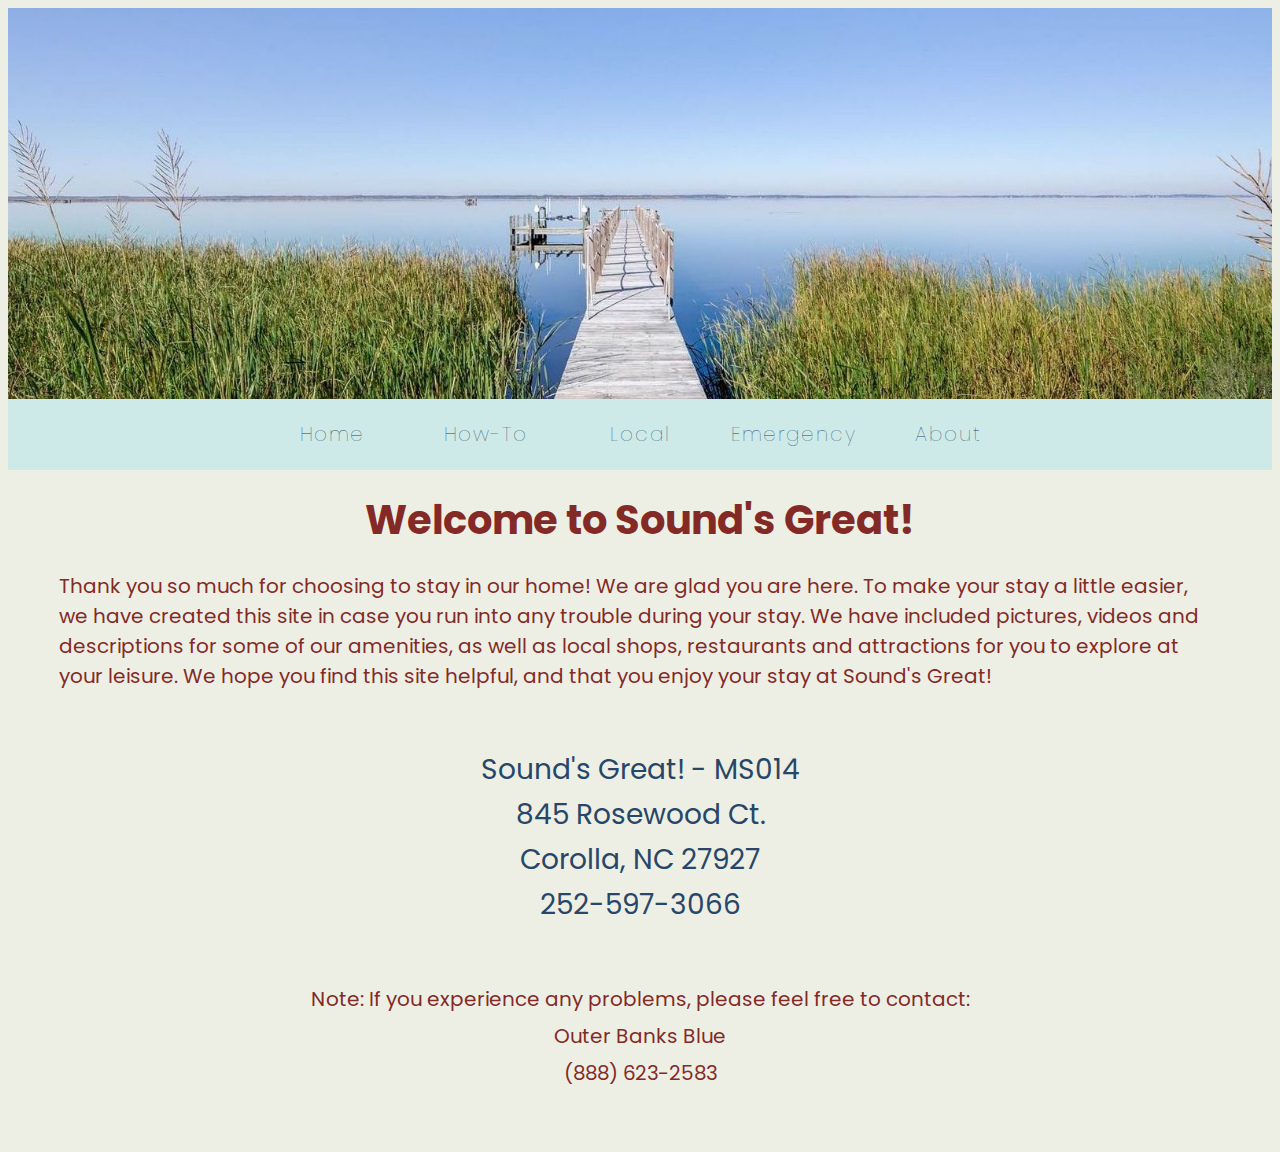
<file: index.html>
<!DOCTYPE html>
<html>

<head>
    <title>Sound's Great</title>
    <link rel="stylesheet" type="text/css" href="css/style.css">
    <link rel="stylesheet" href="https://fonts.googleapis.com/css?family=Poppins">
</head>

<body>
    <div>
        <img id="banner" src="assets/Dock.jpeg" />
    </div>
    <header>
        <nav class="navigation">
            <ul>
                <li>
                    <a href="./index.html">Home</a>
                </li>
                <li>
                    <a href="./HowTo.html">How-To</a>
                </li>
                <li>
                    <a href="./Local.html">Local</a>
                </li>
                <li>
                    <a href="./Emergency.html">Emergency</a>
                </li>
                <li>
                    <a href="./About.html">About</a>
                </li>
            </ul>
        </nav>
    </header>
    <h1>Welcome to Sound's Great!</h1>
    <p>Thank you so much for choosing to stay in our home! We are glad you are here. To make your stay a little easier, we have
        created this site in case you run into any trouble during your stay. We have included pictures, videos and descriptions
        for some of our amenities, as well as local shops, restaurants and attractions for you to explore at your leisure.
        We hope you find this site helpful, and that you enjoy your stay at Sound's Great!</p>
    <br />
    <br />
    <p class="Contact">Sound's Great! - MS014</p>
    <p class="Contact">845 Rosewood Ct.</p>
    <p class="Contact">Corolla, NC 27927</p>
    <p class="Contact">252-597-3066</p>
    <br />
    <br />
    <p class="OBBContact">Note: If you experience any problems, please feel free to contact:</p>
    <p class="OBBContact">Outer Banks Blue</p>
    <p class="OBBContact">(888) 623-2583</p>

    <br />
    <br />
</body>

</html>
</file>
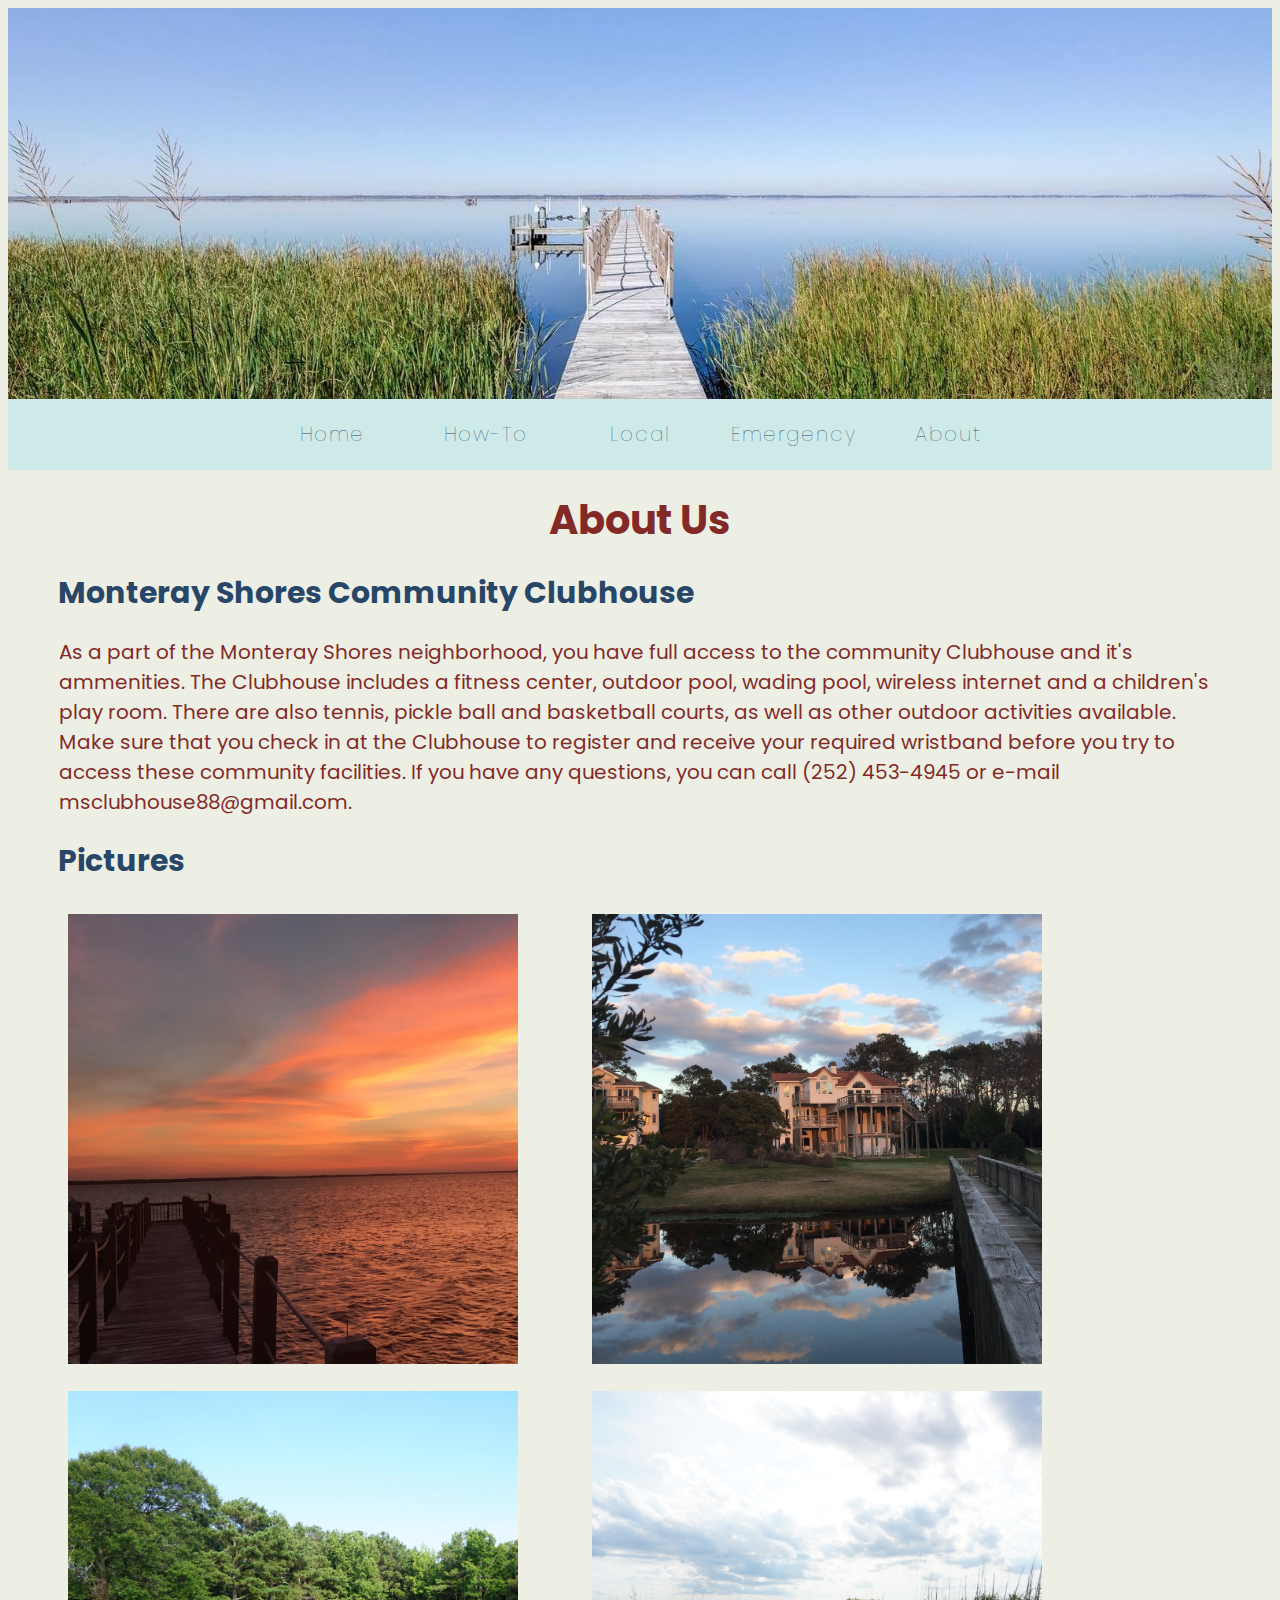
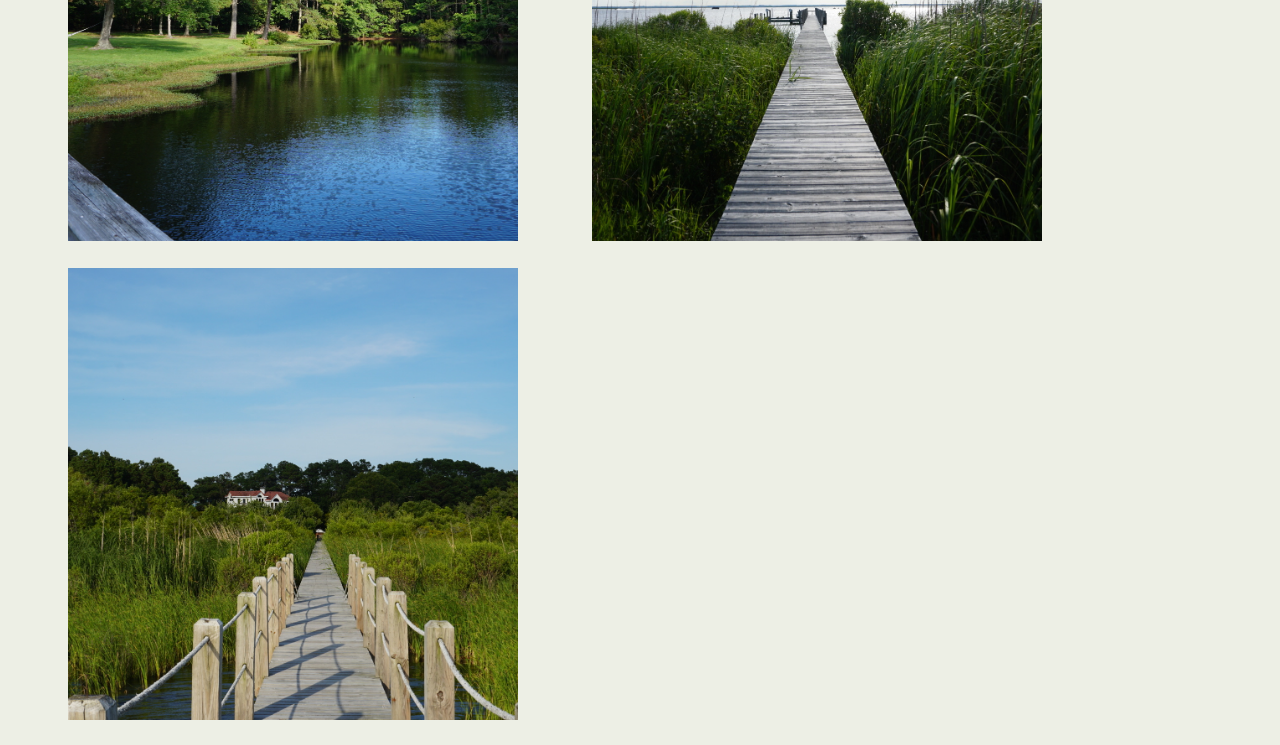
<file: About.html>
<!DOCTYPE html>
<html>

<head>
    <Title>Sound's Great About</Title>
    <link rel="stylesheet" type="text/css" href="css/style.css">
    <link rel="stylesheet" href="https://fonts.googleapis.com/css?family=Poppins">
</head>

<body>
    <div>
        <img id="banner" src="assets/Dock.jpeg" />
    </div>
    <header>
        <nav class="navigation">
            <ul>
                <li>
                    <a href="./index.html">Home</a>
                </li>
                <li>
                    <a href="./HowTo.html">How-To</a>
                </li>
                <li>
                    <a href="./Local.html">Local</a>
                </li>
                <li>
                    <a href="./Emergency.html">Emergency</a>
                </li>
                <li>
                    <a href="./About.html">About</a>
                </li>
            </ul>
        </nav>
    </header>
    <h1>About Us</h1>
    <h2>Monteray Shores Community Clubhouse</h2>
    <p>As a part of the Monteray Shores neighborhood, you have full access to the community Clubhouse and it's ammenities. The Clubhouse
        includes a fitness center, outdoor pool, wading pool, wireless internet and a children's play room. There are also
        tennis, pickle ball and basketball courts, as well as other outdoor activities available. Make sure that you check
        in at the Clubhouse to register and receive your required wristband before you try to access these community facilities.
        If you have any questions, you can call (252) 453-4945 or e-mail msclubhouse88@gmail.com.</p>

        <h2>Pictures</h2>
    <img id="HTimage" src="assets/Sunset.jpg" alt="Sunset">
    <img id="HTimage" src="assets/IMG_9256.jpg" alt="House Reflection">
    <img id="HTimage" src="assets/Pond.jpg" alt="Pond">
    <img id="HTimage" src="assets/Dock.jpg" alt="Dock">
    <img id="HTimage" src="assets/DockHouse.jpg" alt="Dock House">
</body>

</html>
</file>
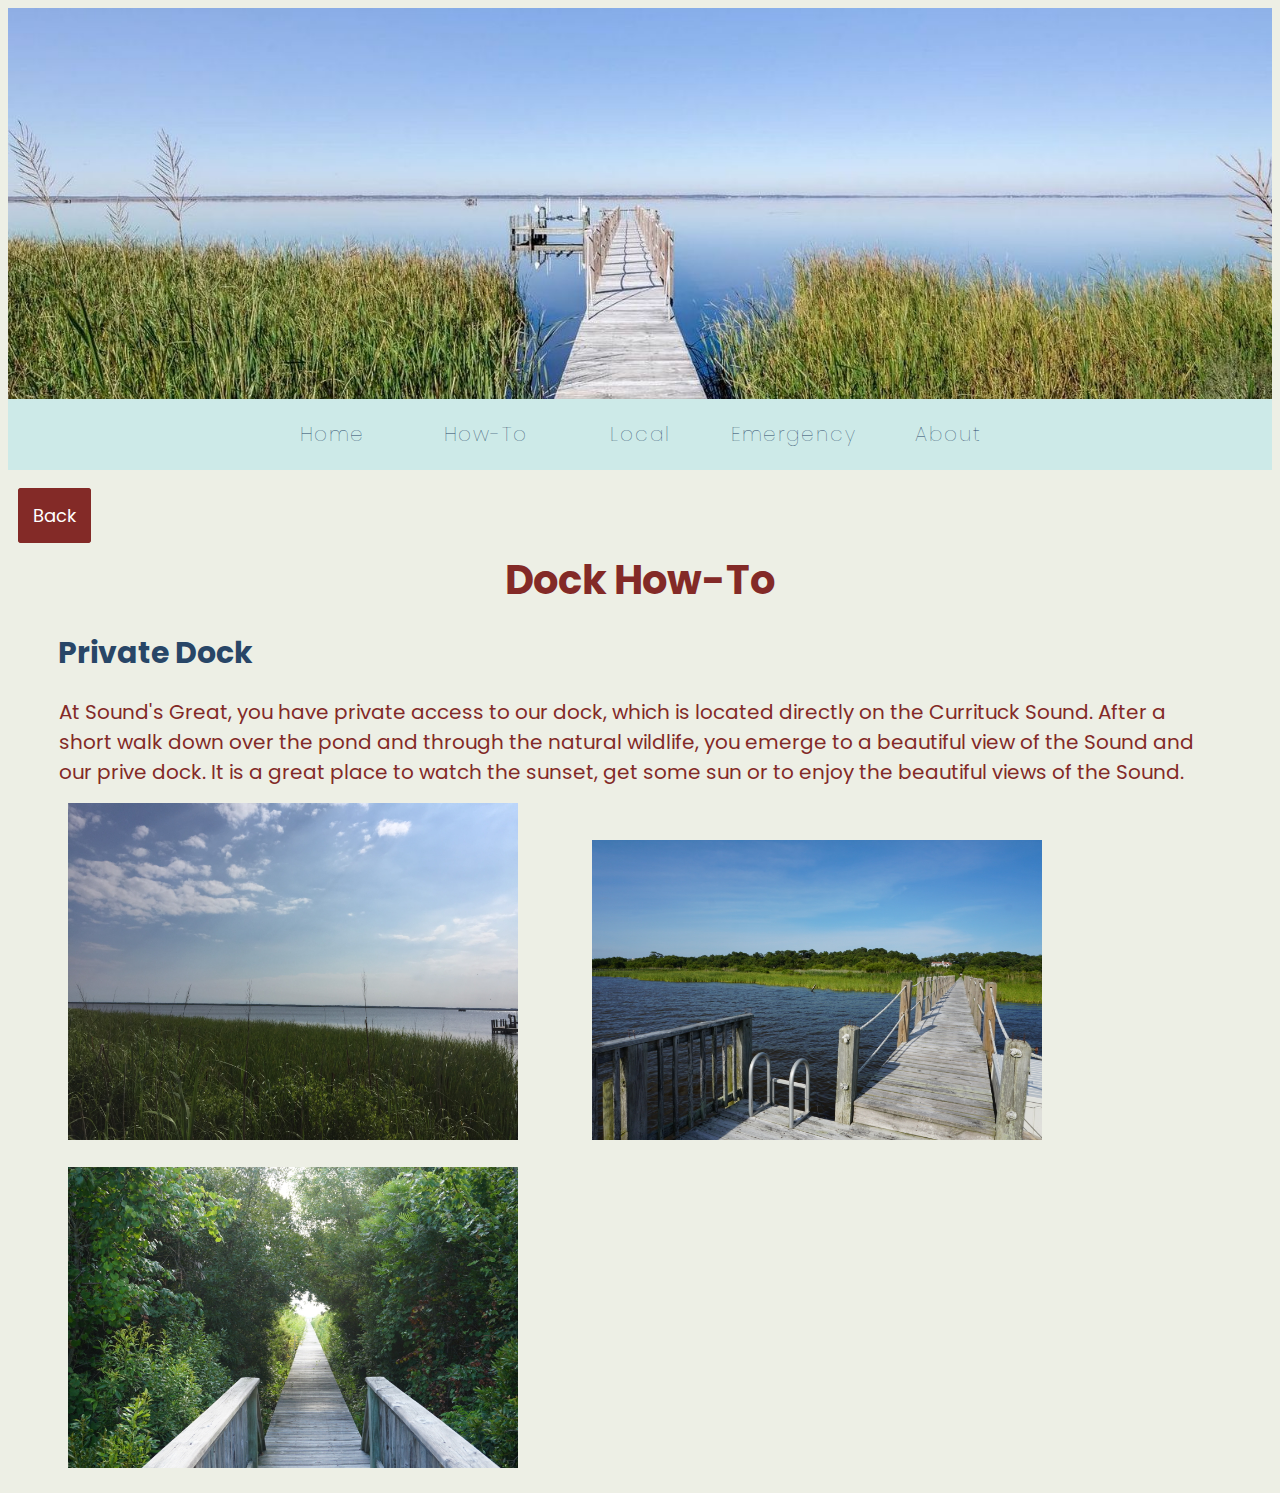
<file: Dock.html>
<!DOCTYPE html>
<html>

<head>
    <Title>Sound's Great Dock HowTo</Title>
    <link rel="stylesheet" type="text/css" href="css/style.css">
    <link rel="stylesheet" href="https://fonts.googleapis.com/css?family=Poppins">
</head>

<body>
    <div>
        <img id="banner" src="assets/Dock.jpeg" />
    </div>
    <header>
        <nav class="navigation">
            <ul>
                <li>
                    <a href="./index.html">Home</a>
                </li>
                <li>
                    <a href="./HowTo.html">How-To</a>
                </li>
                <li>
                    <a href="./Local.html">Local</a>
                </li>
                <li>
                    <a href="./Emergency.html">Emergency</a>
                </li>
                <li>
                    <a href="./About.html">About</a>
                </li>
            </ul>
        </nav>
    </header>
    <nav class="BackNavigation">
        <ul>
            <li>
                <a class="BNa" href="./HowTo.html">Back</a>
            </li>
        </ul>
    </nav>

    <h1>Dock How-To</h1>
    <h2>Private Dock</h2>
    <p>At Sound's Great, you have private access to our dock, which is located directly on the Currituck Sound. After a short
        walk down over the pond and through the natural wildlife, you emerge to a beautiful view of the Sound and our prive
        dock. It is a great place to watch the sunset, get some sun or to enjoy the beautiful views of the Sound.</p>

        <img id="HTimage" src="assets/IMG_1445.jpg" alt="Dock1">
        <img id="HTimage" src="assets/Dock2.jpg" alt="Dock2">
        <img id="HTimage" src="assets/DockGreen.jpg" alt="Dock3">
        
</body>

</html>
</file>
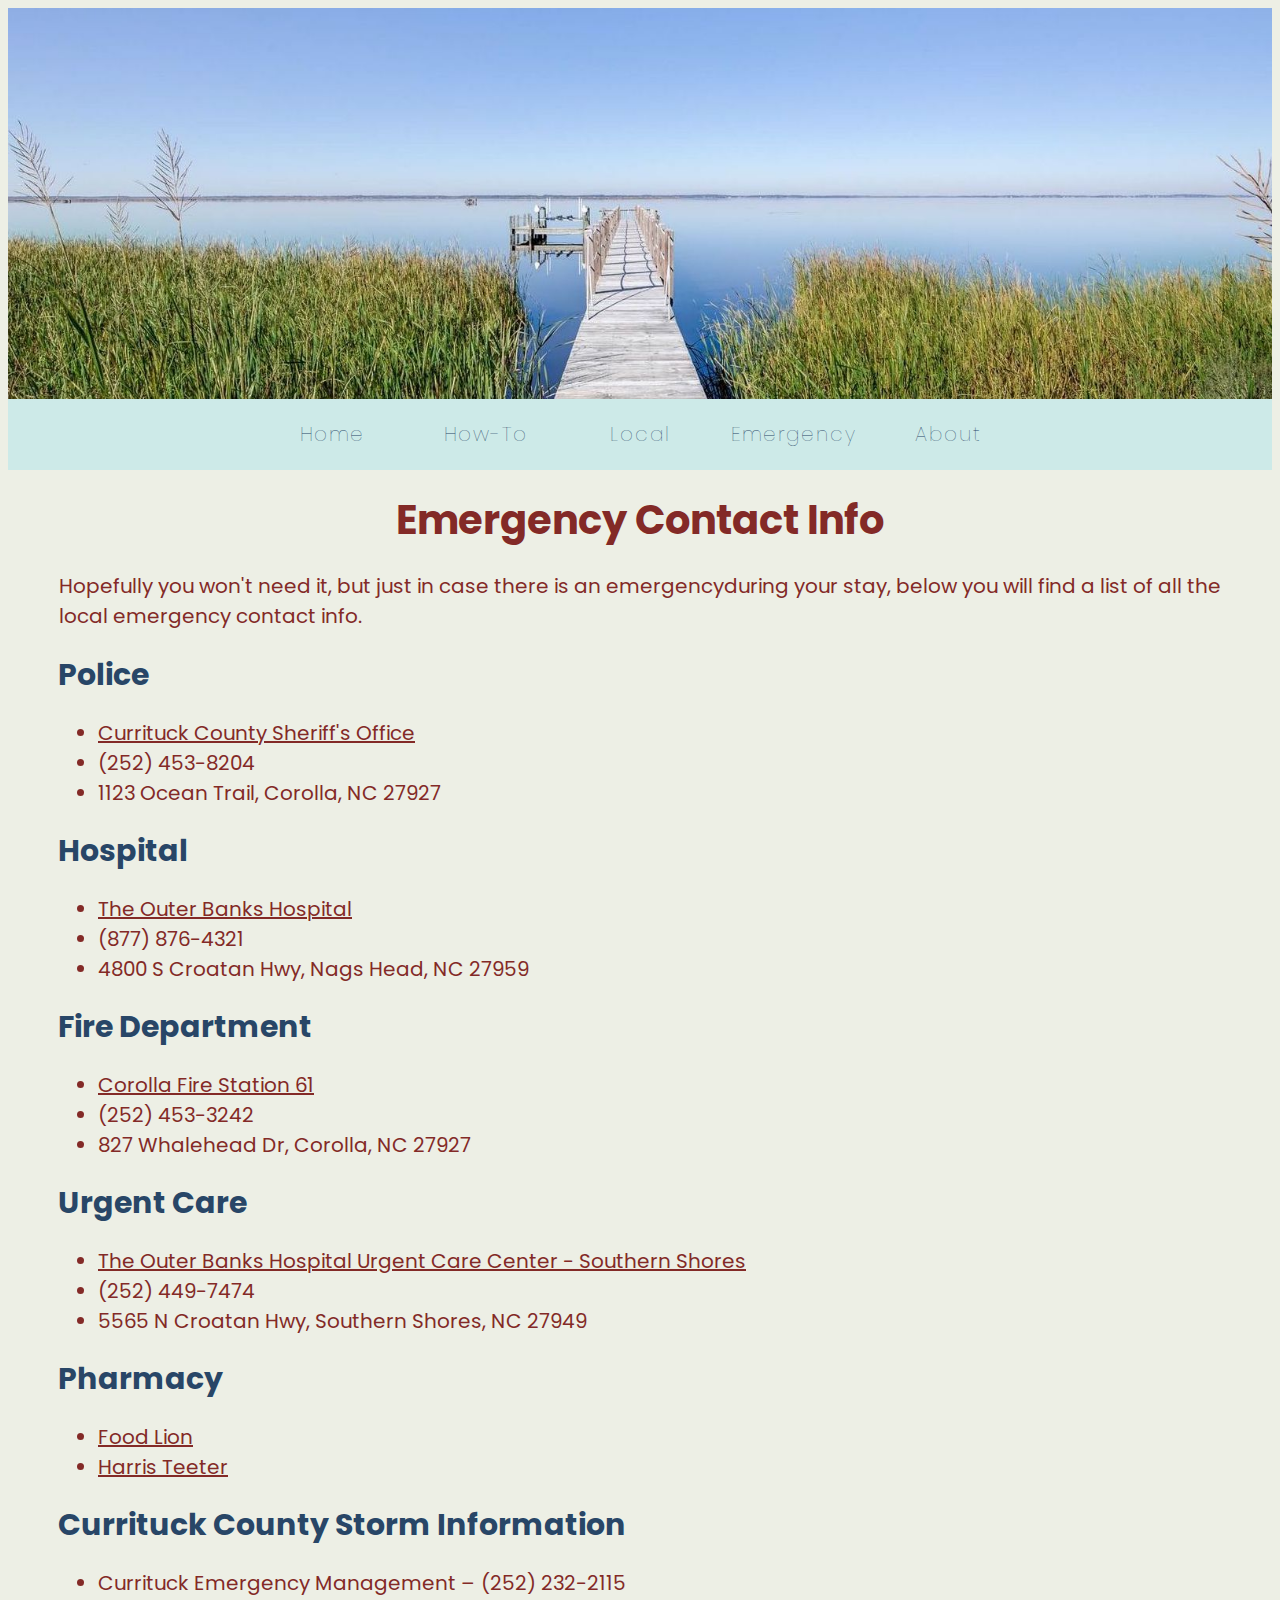
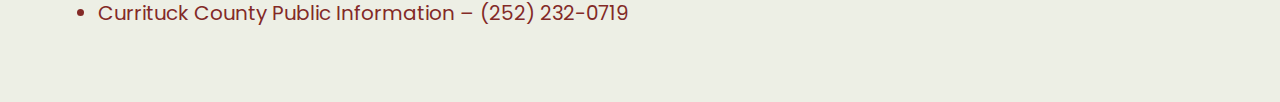
<file: Emergency.html>
<!DOCTYPE html>
<html>

<head>
    <Title>Sound's Great Emergency</Title>
    <link rel="stylesheet" type="text/css" href="css/style.css">
    <link rel="stylesheet" href="https://fonts.googleapis.com/css?family=Poppins">
</head>

<body>
    <div>
        <img id="banner" src="assets/Dock.jpeg" />
    </div>
    <header>
        <nav class="navigation">
            <ul>
                <li>
                    <a href="./index.html">Home</a>
                </li>
                <li>
                    <a href="./HowTo.html">How-To</a>
                </li>
                <li>
                    <a href="./Local.html">Local</a>
                </li>
                <li>
                    <a href="./Emergency.html">Emergency</a>
                </li>
                <li>
                    <a href="./About.html">About</a>
                </li>
            </ul>
        </nav>
    </header>
    <h1>Emergency Contact Info</h1>
    <p>Hopefully you won't need it, but just in case there is an emergencyduring your stay, below you will find a list of all
        the local emergency contact info.</p>
    <h2>Police</h2>
    <ul class="locallistshops">
        <li>
            <a href=https://www.google.com/maps/place/Currituck+County+Sheriff/@36.3790027,-75.829924,15z/data=!4m5!3m4!1s0x0:0x6550c9a79331dadd!8m2!3d36.3790027!4d-75.829924>Currituck County Sheriff's Office</a>
        </li>
        <li>(252) 453-8204</li>
        <li>1123 Ocean Trail, Corolla, NC 27927</li>
    </ul>
    <h2>Hospital</h2>
    <ul class="locallistshops">
        <li>
            <a href-https://www.google.com/maps/place/The+Outer+Banks+Hospital/@35.9399418,-75.6194463,17z/data=!3m1!4b1!4m5!3m4!1s0x89a4e49c52a13c21:0x187a5b5fe7fc1b19!8m2!3d35.9399375!4d-75.6172576>The Outer Banks Hospital</a>
        </li>
        <li>(877) 876-4321</li>
        <li> 4800 S Croatan Hwy, Nags Head, NC 27959 </li>
    </ul>
    <h2>Fire Department</h2>
    <ul class="locallistshops">
        <li>
            <a href=https://www.google.com/maps/place/Corolla+Fire+Station+61/@36.3317823,-75.8156628,17z/data=!3m1!4b1!4m5!3m4!1s0x89a52ece860794df:0x38771d85b269b7a3!8m2!3d36.331778!4d-75.8134741>Corolla Fire Station 61</a>
        </li>
        <li>(252) 453-3242</li>
        <li>827 Whalehead Dr, Corolla, NC 27927</li>
    </ul>
    <h2>Urgent Care</h2>
    <ul class="locallistshops">
        <li>
            <a href=https://www.google.com/maps/place/The+Outer+Banks+Hospital+Urgent+Care+Center+-+Southern+Shores/@36.0995565,-75.7944343,12z/data=!4m8!1m2!2m1!1sThe+Outer+Banks+Hospital+Urgent+Care+Center+-+Southern+Shores!3m4!1s0x89a520032ea7ffa1:0xc862c3535f737970!8m2!3d36.0995565!4d-75.7243965>The Outer Banks Hospital Urgent Care Center - Southern Shores</a>
        </li>
        <li>(252) 449-7474</li>
        <li>5565 N Croatan Hwy, Southern Shores, NC 27949</li>
    </ul>
    <h2>Pharmacy</h2>
    <ul class="locallistshops">
        <li>
            <a href=https://www.google.com/maps/place/Food+Lion/@36.3278517,-75.8177957,17z/data=!3m1!4b1!4m5!3m4!1s0x89a52ed1ccbf8009:0x8a22eeb3fee58cd1!8m2!3d36.3278474!4d-75.815607>Food Lion</a>
        </li>
        <li>
            <a href=https://www.google.com/maps/place/Harris+Teeter/@36.3030807,-75.8087645,17z/data=!3m1!4b1!4m5!3m4!1s0x89a528cc9a1d44af:0xf3667eb3dcaf3d2f!8m2!3d36.3030764!4d-75.8065758>Harris Teeter</a>
        </li>
    </ul>
    <h2>Currituck County Storm Information</h2>
    <ul class="locallistshops">
        <li>Currituck Emergency Management – (252) 232-2115</li>
        <li>Currituck County Public Information – (252) 232-0719</li>
    </ul>
    <br>
    <br>
</body>

</html>
</file>
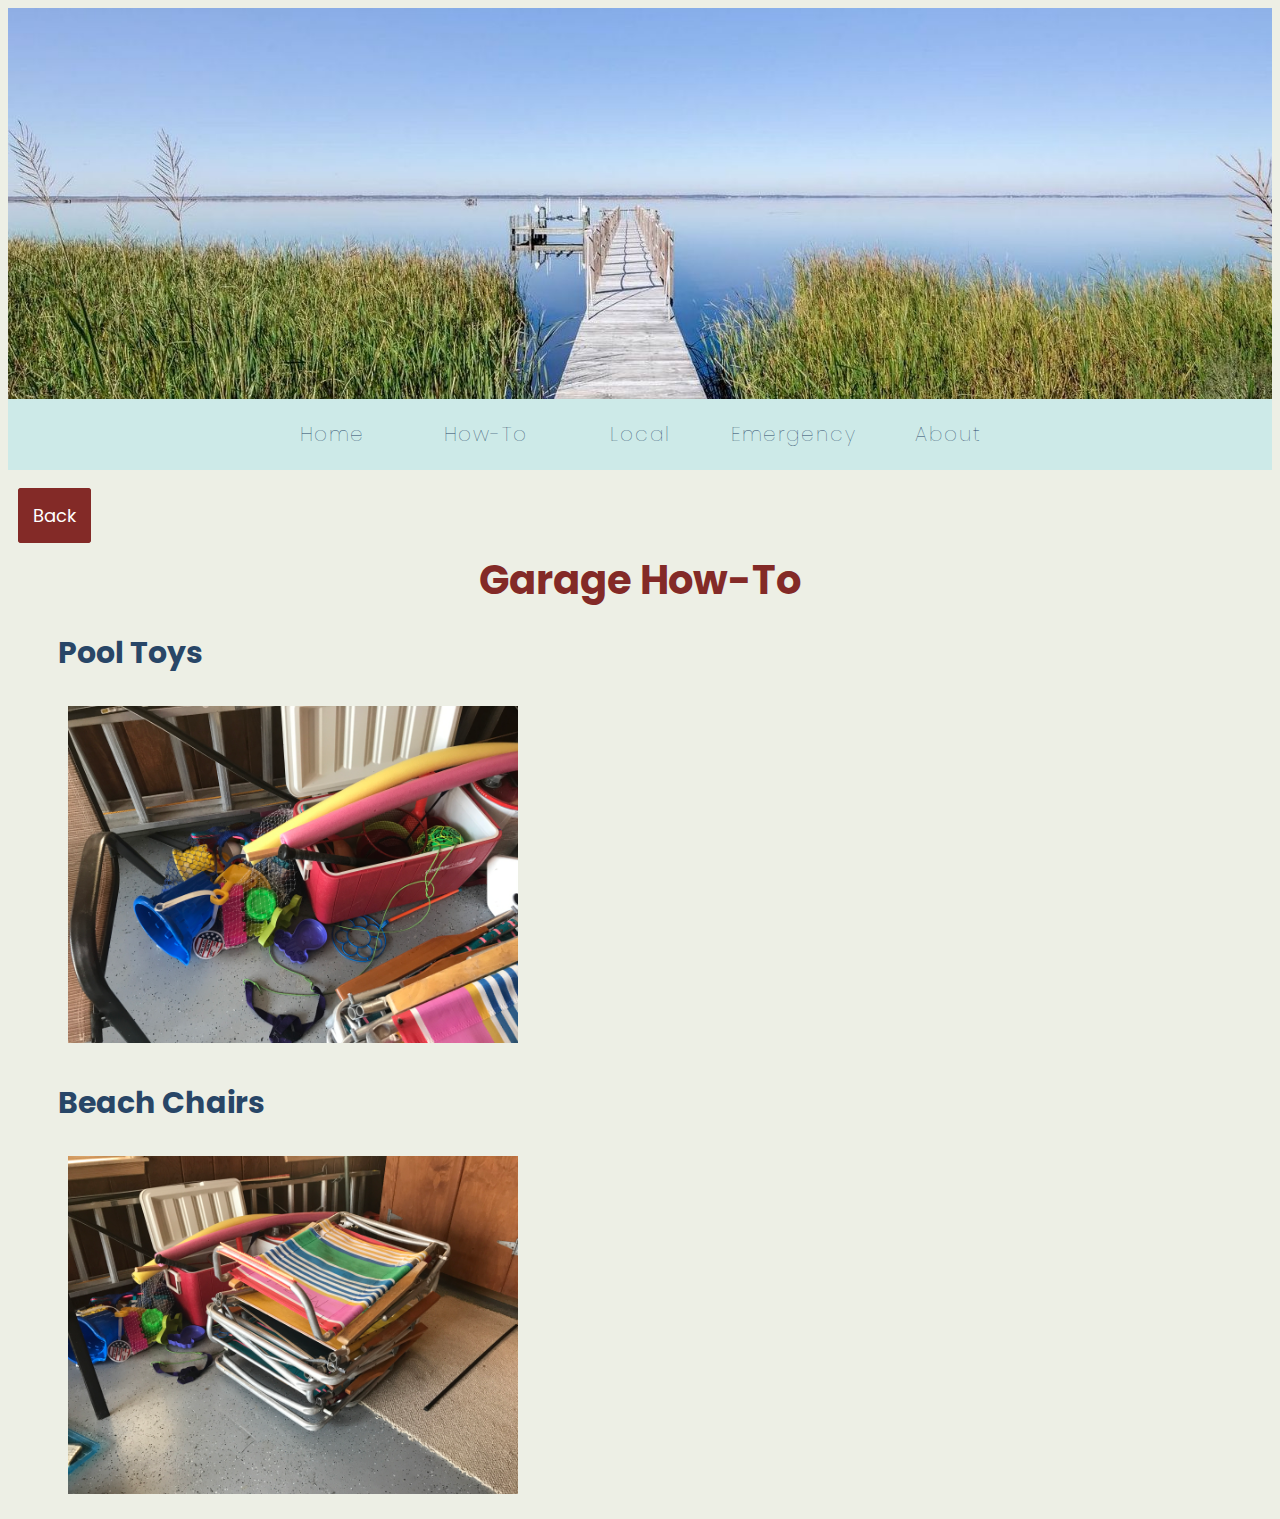
<file: Garage.html>
<!DOCTYPE html>
<html>

<head>
    <Title>Sound's Great Garage HowTo</Title>
    <link rel="stylesheet" type="text/css" href="css/style.css">
    <link rel="stylesheet" href="https://fonts.googleapis.com/css?family=Poppins">
</head>

<body>
    <div>
        <img id="banner" src="assets/Dock.jpeg">
    </div>
    <header>
        <nav class="navigation">
            <ul>
                <li>
                    <a href="./index.html">Home</a>
                </li>
                <li>
                    <a href="./HowTo.html">How-To</a>
                </li>
                <li>
                    <a href="./Local.html">Local</a>
                </li>
                <li>
                    <a href="./Emergency.html">Emergency</a>
                </li>
                <li>
                    <a href="./About.html">About</a>
                </li>
            </ul>
        </nav>
    </header>
    <nav class="BackNavigation">
        <ul>
            <li>
                <a class="BNa" href="./HowTo.html">Back</a>
            </li>
        </ul>
    </nav>
    <h1>Garage How-To</h1>
    <h2>Pool Toys</h2>
    <img id="HTimage" src="assets/IMG_7298.JPG" alt="Pool Toys" />
    <h2>Beach Chairs</h2>
    <img id="HTimage" src="assets/IMG_7299.JPG" alt="Beach Chairs" />
</body>

</html>
</file>
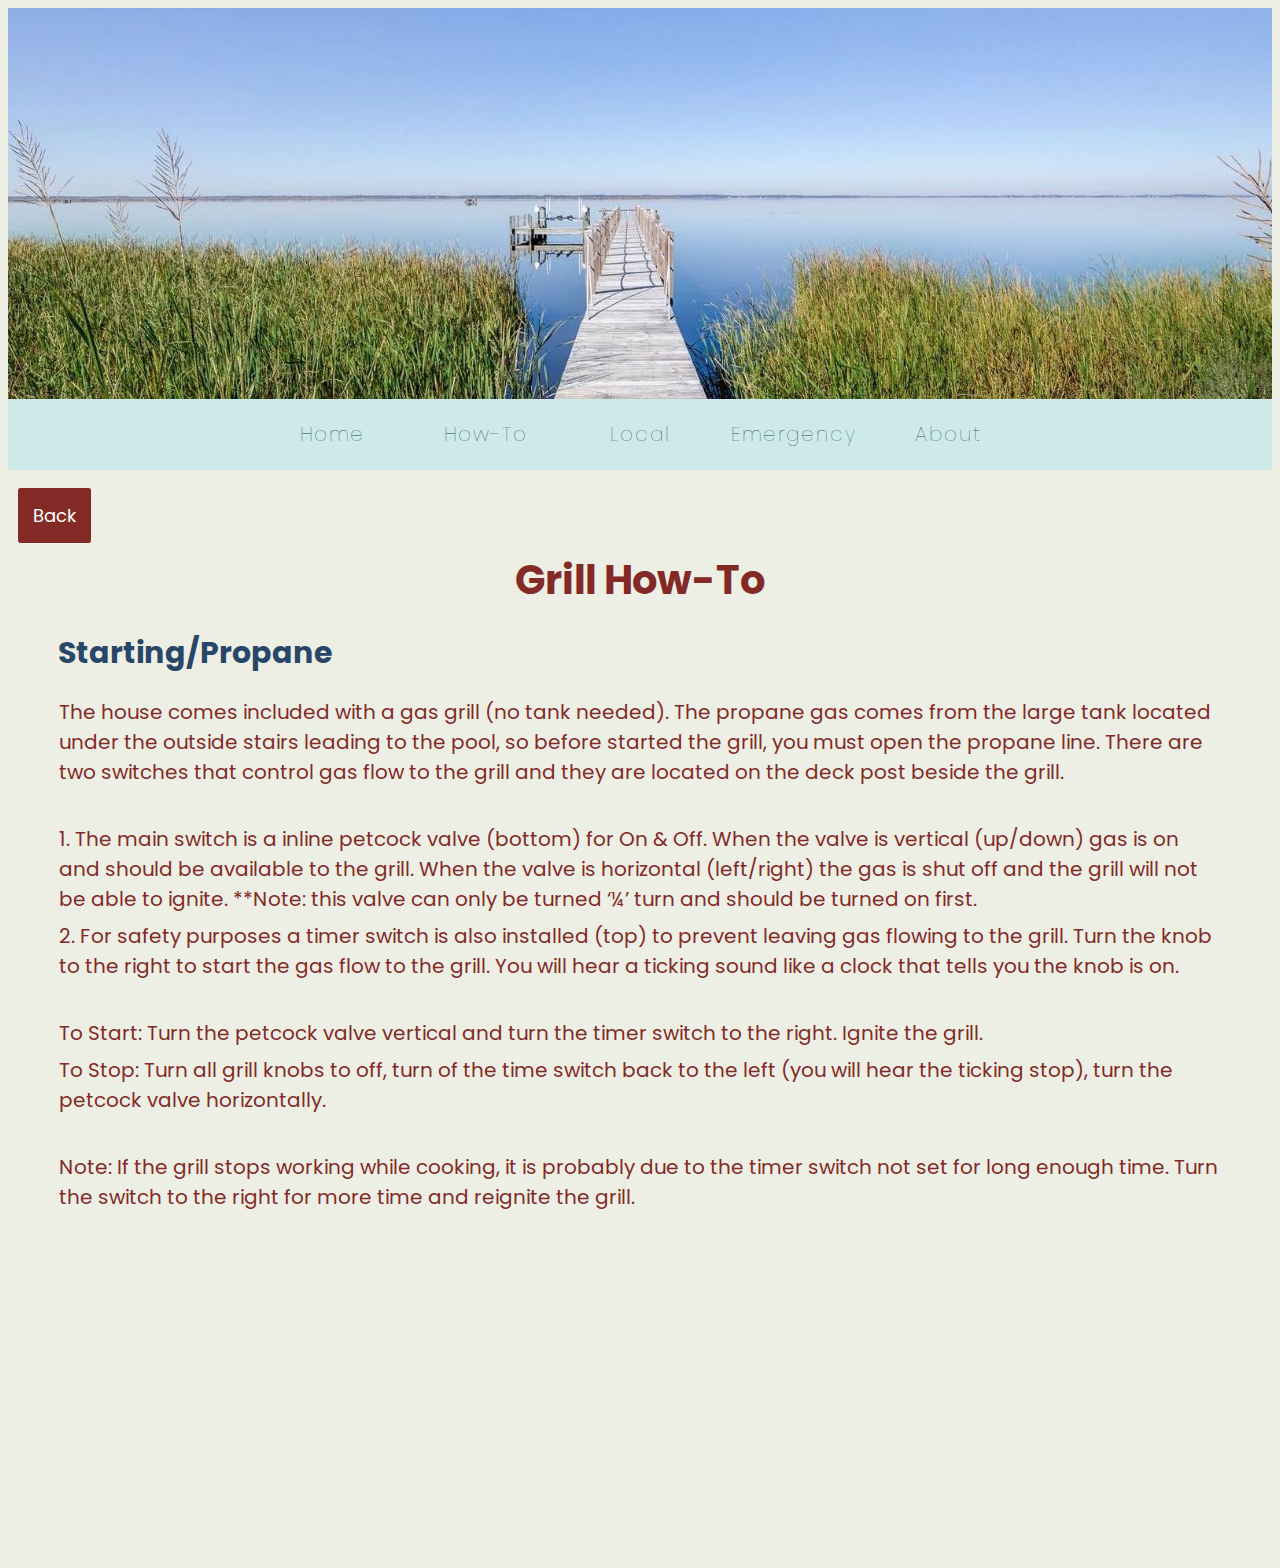
<file: Grill.html>
<!DOCTYPE html>
<html>

<head>
    <Title>Sound's Great Grill HowTo</Title>
    <link rel="stylesheet" type="text/css" href="css/style.css">
    <link rel="stylesheet" href="https://fonts.googleapis.com/css?family=Poppins">
</head>

<body>
    <div>
        <img id="banner" src="assets/Dock.jpeg" />
    </div>
    <header>
        <nav class="navigation">
            <ul>
                <li>
                    <a href="./index.html">Home</a>
                </li>
                <li>
                    <a href="./HowTo.html">How-To</a>
                </li>
                <li>
                    <a href="./Local.html">Local</a>
                </li>
                <li>
                    <a href="./Emergency.html">Emergency</a>
                </li>
                <li>
                    <a href="./About.html">About</a>
                </li>
            </ul>
        </nav>
    </header>
    <nav class="BackNavigation">
        <ul>
            <li>
                <a class="BNa" href="./HowTo.html">Back</a>
            </li>
        </ul>
    </nav>
    <h1>Grill How-To</h1>
    <h2>Starting/Propane</h2>
    <p>The house comes included with a gas grill (no tank needed). The propane gas comes from the large tank located under the
        outside stairs leading to the pool, so before started the grill, you must open the propane line. There are two switches
        that control gas flow to the grill and they are located on the deck post beside the grill.</p>
    <br>
    <p> 1. The main switch is a inline petcock valve (bottom) for On & Off. When the valve is vertical (up/down) gas is on and
        should be available to the grill. When the valve is horizontal (left/right) the gas is shut off and the grill will
        not be able to ignite. **Note: this valve can only be turned ‘¼’ turn and should be turned on first. </p>
    <p> 2. For safety purposes a timer switch is also installed (top) to prevent leaving gas flowing to the grill. Turn the knob
        to the right to start the gas flow to the grill. You will hear a ticking sound like a clock that tells you the knob
        is on. </p>
    <br>
    <p>To Start: Turn the petcock valve vertical and turn the timer switch to the right. Ignite the grill.</p>
    <p>To Stop: Turn all grill knobs to off, turn of the time switch back to the left (you will hear the ticking stop), turn
        the petcock valve horizontally.</p>
    <br>
    <p>Note: If the grill stops working while cooking, it is probably due to the timer switch not set for long enough time.
        Turn the switch to the right for more time and reignite the grill.</p>

    <iframe width="560" height="315" src="https://www.youtube.com/embed/5bfmHQvUmPg" frameborder="0" allow="autoplay; encrypted-media"
        allowfullscreen></iframe>
</body>

</html>
</file>
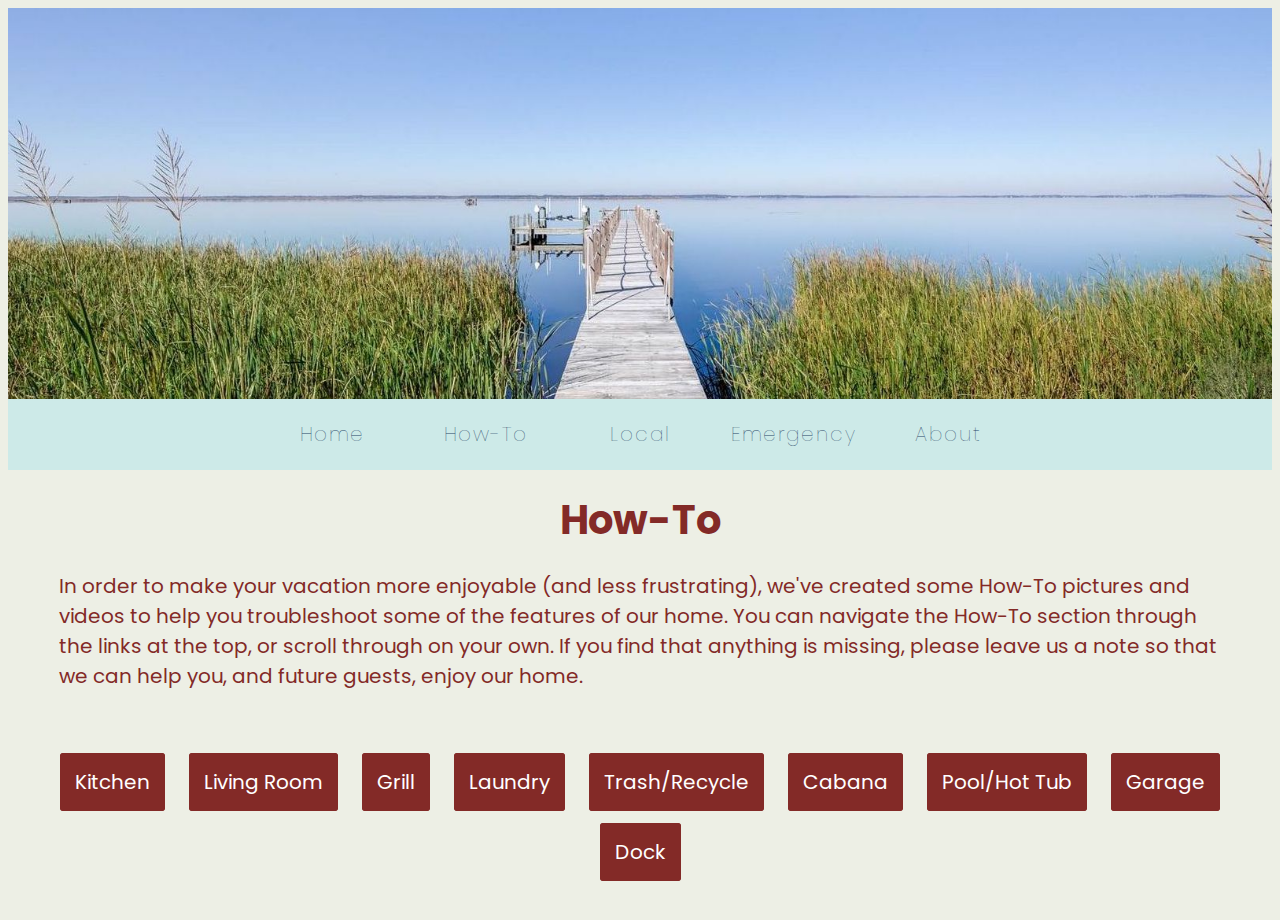
<file: HowTo.html>
<!DOCTYPE html>
<html>

<head>
    <Title>Sound's Great How To's</Title>
    <link rel="stylesheet" type="text/css" href="css/style.css">
    <link rel="stylesheet" href="https://fonts.googleapis.com/css?family=Poppins">
</head>

<body>
    <div>
        <img id="banner" src="assets/Dock.jpeg" />
    </div>
    <header>
        <nav class="navigation">
            <ul>
                <li>
                    <a href="./index.html">Home</a>
                </li>
                <li>
                    <a href="./HowTo.html">How-To</a>
                </li>
                <li>
                    <a href="./Local.html">Local</a>
                </li>
                <li>
                    <a href="./Emergency.html">Emergency</a>
                </li>
                <li>
                    <a href="./About.html">About</a>
                </li>
            </ul>
        </nav>
    </header>
    <h1>How-To</h1>
    <p>In order to make your vacation more enjoyable (and less frustrating), we've created some How-To pictures and videos to
        help you troubleshoot some of the features of our home. You can navigate the How-To section through the links at
        the top, or scroll through on your own. If you find that anything is missing, please leave us a note so that we can
        help you, and future guests, enjoy our home. </p>
    <br />
    <br />
  
        <nav class="HTnavigation">
            <ul>
                <li>
                    <a class="HTa" href="./Kitchen.html">Kitchen</a>
                </li>
                <li>
                    <a class="HTa" href="./LivingRoom.html">Living Room</a>
                </li>
                <li>
                    <a class="HTa" href="./Grill.html">Grill</a>
                </li>
                <li>
                    <a class="HTa" href="./Laundry.html">Laundry</a>
                </li>
                <li>
                    <a class="HTa" href="./Trash.html">Trash/Recycle</a>
                </li>
                <li>
                    <a class="HTa" href="./Cabana.html">Cabana</a>
                </li>
                <li>
                    <a class="HTa" href="./Pool.html">Pool/Hot Tub</a>
                </li>
                <li>
                    <a class="HTa" href="./Garage.html">Garage</a>
                </li>
                <li>
                    <a class="HTa" href="./Dock.html">Dock</a>
                </li>
            </ul>
        </nav>

<br/>

</body>

</html>
</file>
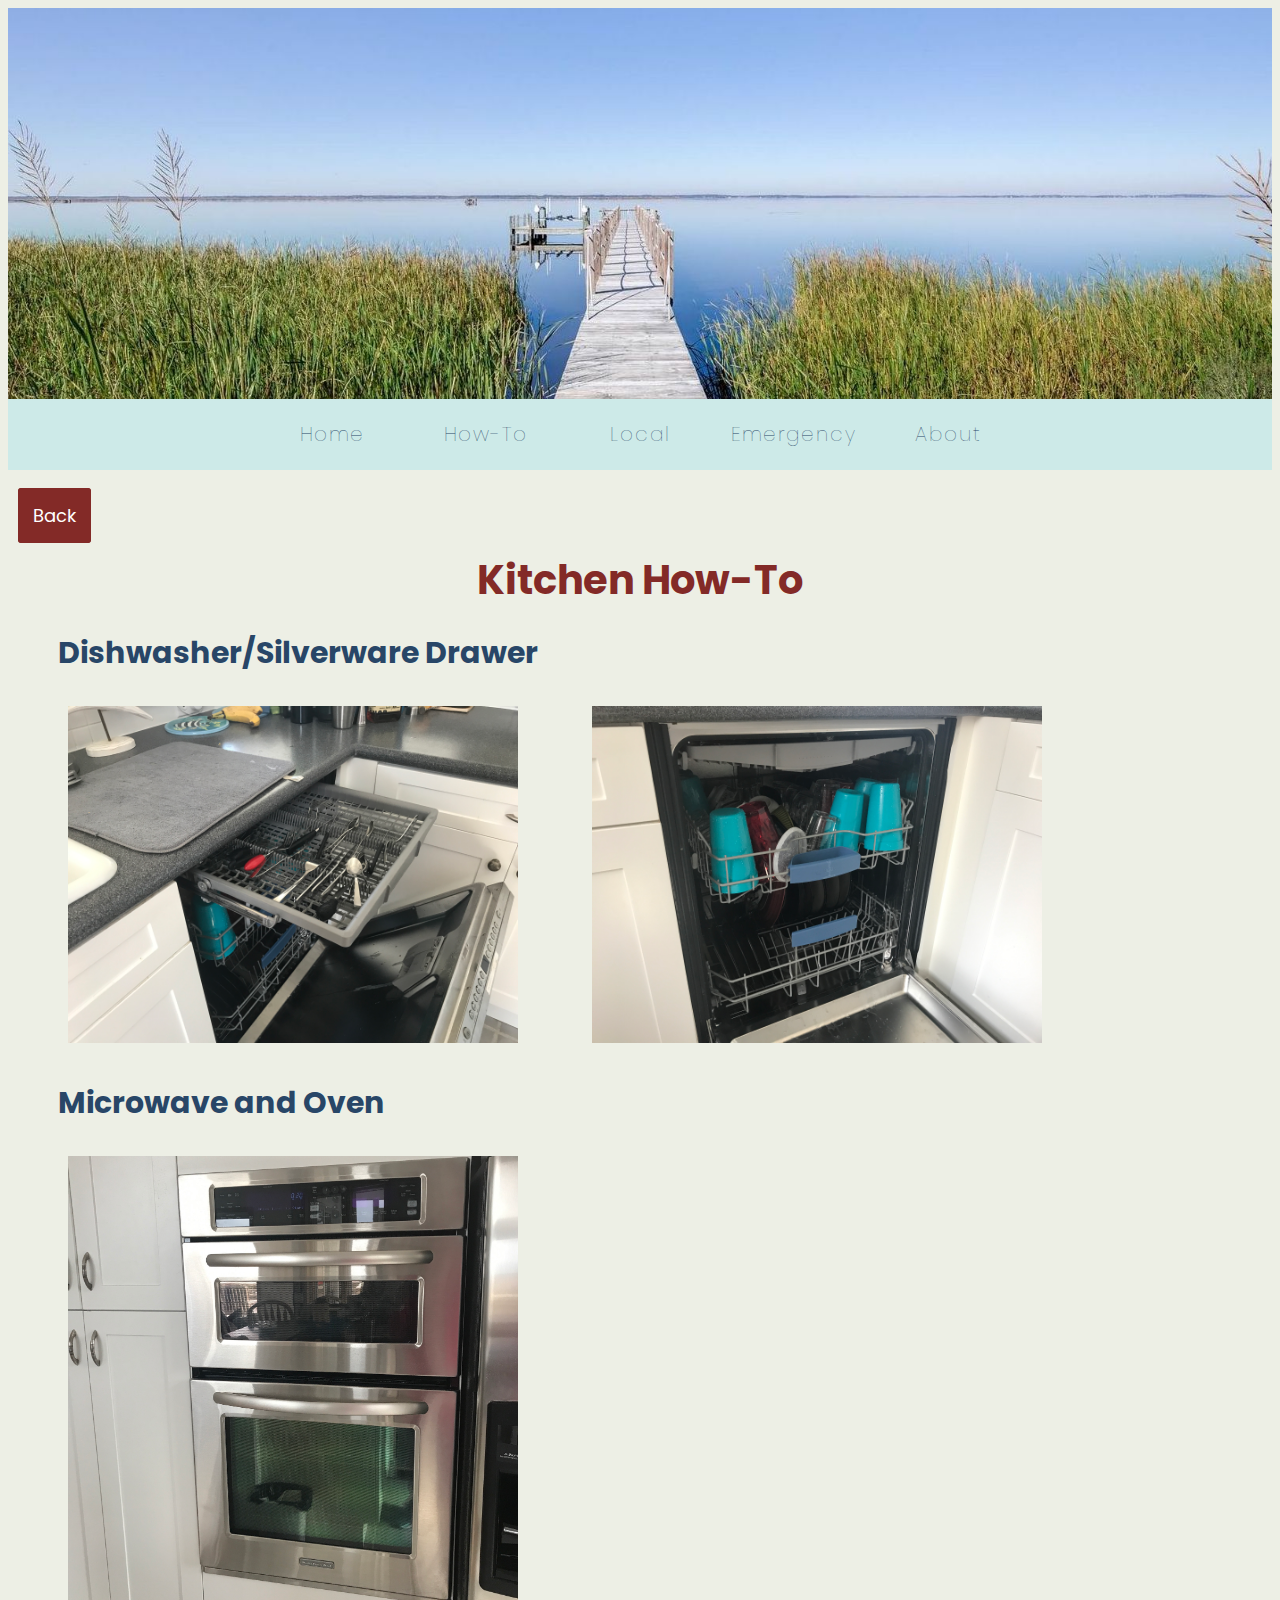
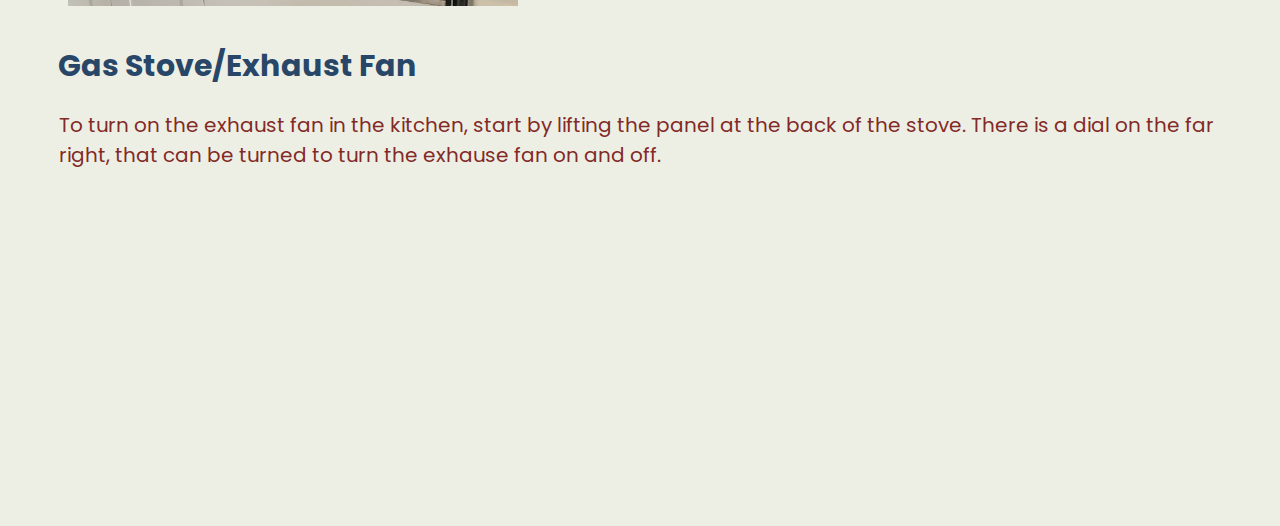
<file: Kitchen.html>
<!DOCTYPE html>
<html>

<head>
    <Title>Sound's Great Kitchen HowTo</Title>
    <link rel="stylesheet" type="text/css" href="css/style.css">
    <link rel="stylesheet" href="https://fonts.googleapis.com/css?family=Poppins">
</head>

<body>
    <div>
        <img id="banner" src="assets/Dock.jpeg" />
    </div>
    <header>
        <nav class="navigation">
            <ul>
                <li>
                    <a href="./index.html">Home</a>
                </li>
                <li>
                    <a href="./HowTo.html">How-To</a>
                </li>
                <li>
                    <a href="./Local.html">Local</a>
                </li>
                <li>
                    <a href="./Emergency.html">Emergency</a>
                </li>
                <li>
                    <a href="./About.html">About</a>
                </li>
            </ul>
        </nav>
    </header>
    <nav class="BackNavigation">
        <ul>
            <li>
                <a class="BNa" href="./HowTo.html">Back</a>
            </li>
        </ul>
    </nav>
    <h1>Kitchen How-To</h1>
    <h2>Dishwasher/Silverware Drawer</h2>
        <img id="HTimage" src="assets/IMG_7336.JPG" alt="Dishwasher1">
        <img id="HTimage" src="assets/IMG_7337.JPG" alt="Dishwasher2">
    <h2>Microwave and Oven</h2>
    <img id="HTimage" src="assets/IMG_7289.JPG" alt="Microwave Oven">
    <h2>Gas Stove/Exhaust Fan</h2>
    <p>To turn on the exhaust fan in the kitchen, start by lifting the panel at the back of the stove. There is a dial on the
        far right, that can be turned to turn the exhause fan on and off.</p>
        <iframe width="560" height="315" src="https://www.youtube.com/embed/rpODyMYqf5g" frameborder="0" allow="autoplay; encrypted-media" allowfullscreen></iframe>

</body>

</html>
</file>
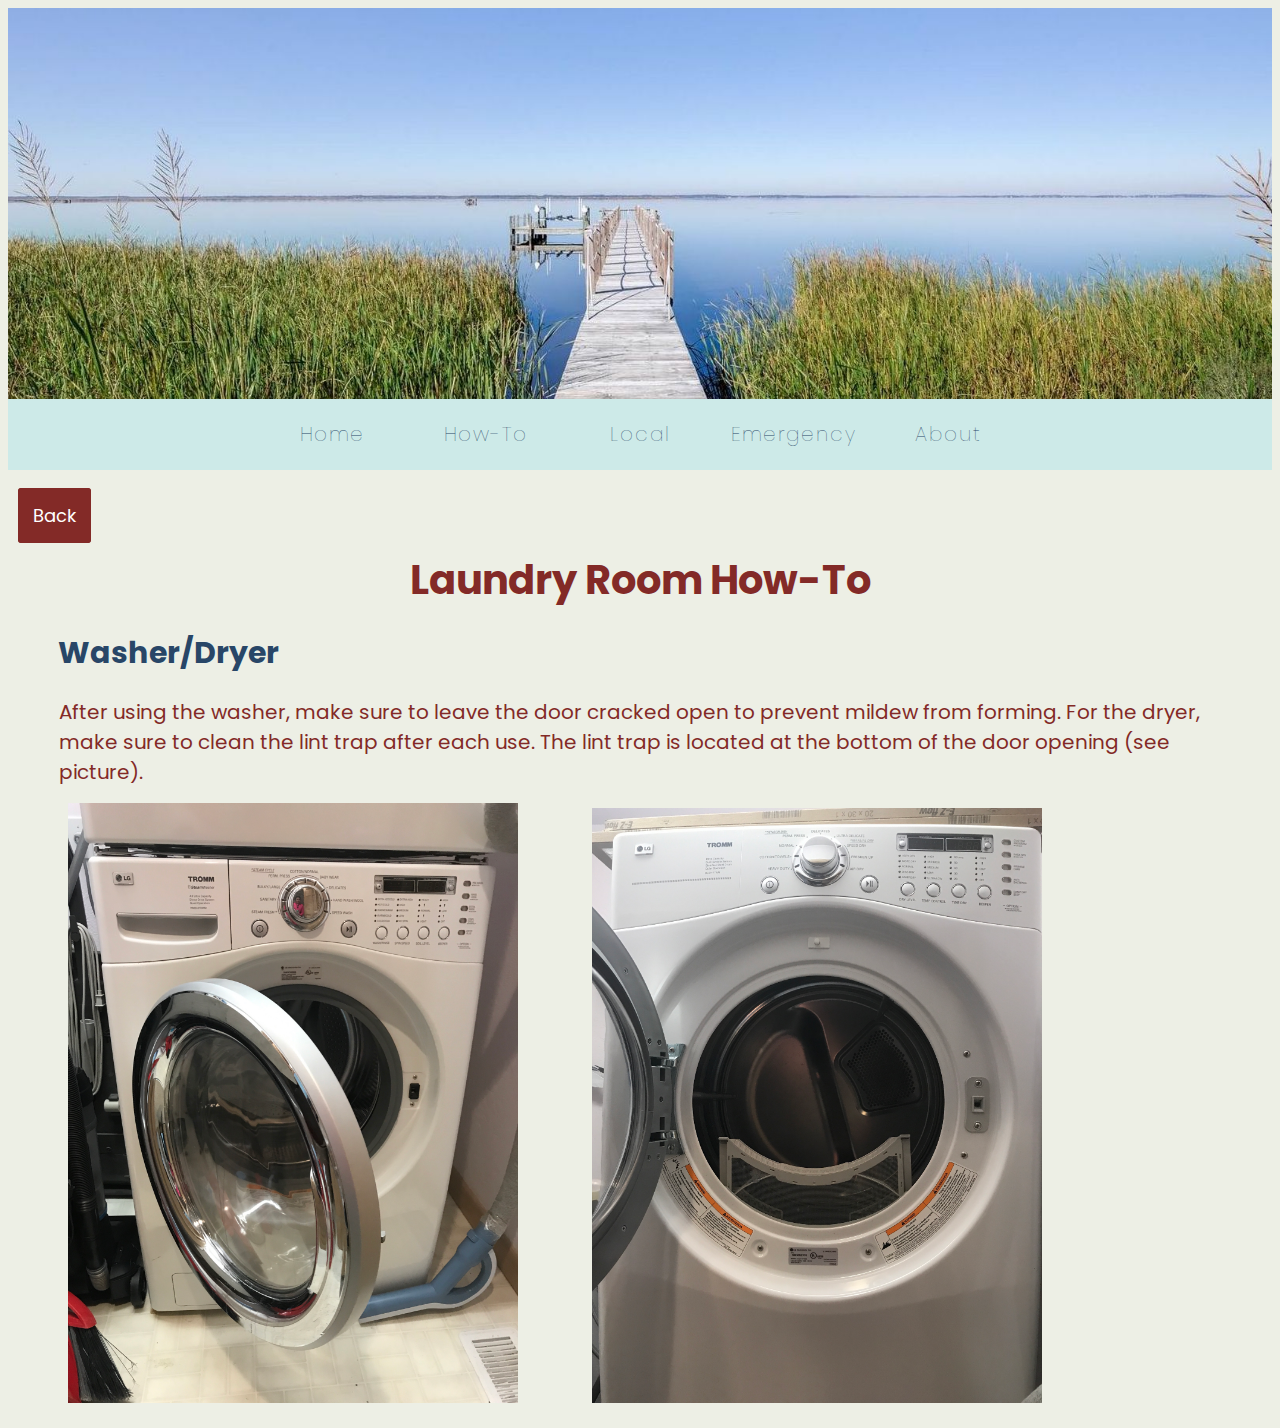
<file: Laundry.html>
<!DOCTYPE html>
<html>

<head>
    <Title>Sound's Great Living Room HowTo</Title>
    <link rel="stylesheet" type="text/css" href="css/style.css">
    <link rel="stylesheet" href="https://fonts.googleapis.com/css?family=Poppins">
</head>

<body>
    <div>
        <img id="banner" src="assets/Dock.jpeg" />
    </div>
    <header>
        <nav class="navigation">
            <ul>
                <li>
                    <a href="./index.html">Home</a>
                </li>
                <li>
                    <a href="./HowTo.html">How-To</a>
                </li>
                <li>
                    <a href="./Local.html">Local</a>
                </li>
                <li>
                    <a href="./Emergency.html">Emergency</a>
                </li>
                <li>
                    <a href="./About.html">About</a>
                </li>
            </ul>
        </nav>
    </header>
    <nav class="BackNavigation">
        <ul>
            <li>
                <a class="BNa" href="./HowTo.html">Back</a>
            </li>
        </ul>
    </nav>
    <h1>Laundry Room How-To</h1>
    <h2>Washer/Dryer</h2>
    <p>After using the washer, make sure to leave the door cracked open to prevent mildew from forming. For the dryer, make
        sure to clean the lint trap after each use. The lint trap is located at the bottom of the door opening (see picture).</p>
        <img id="HTimage" src="assets/IMG_7295.JPG" alt="Washer">
        <img id="HTimage" src="assets/IMG_7296.JPG" alt="Dryer">
</file>
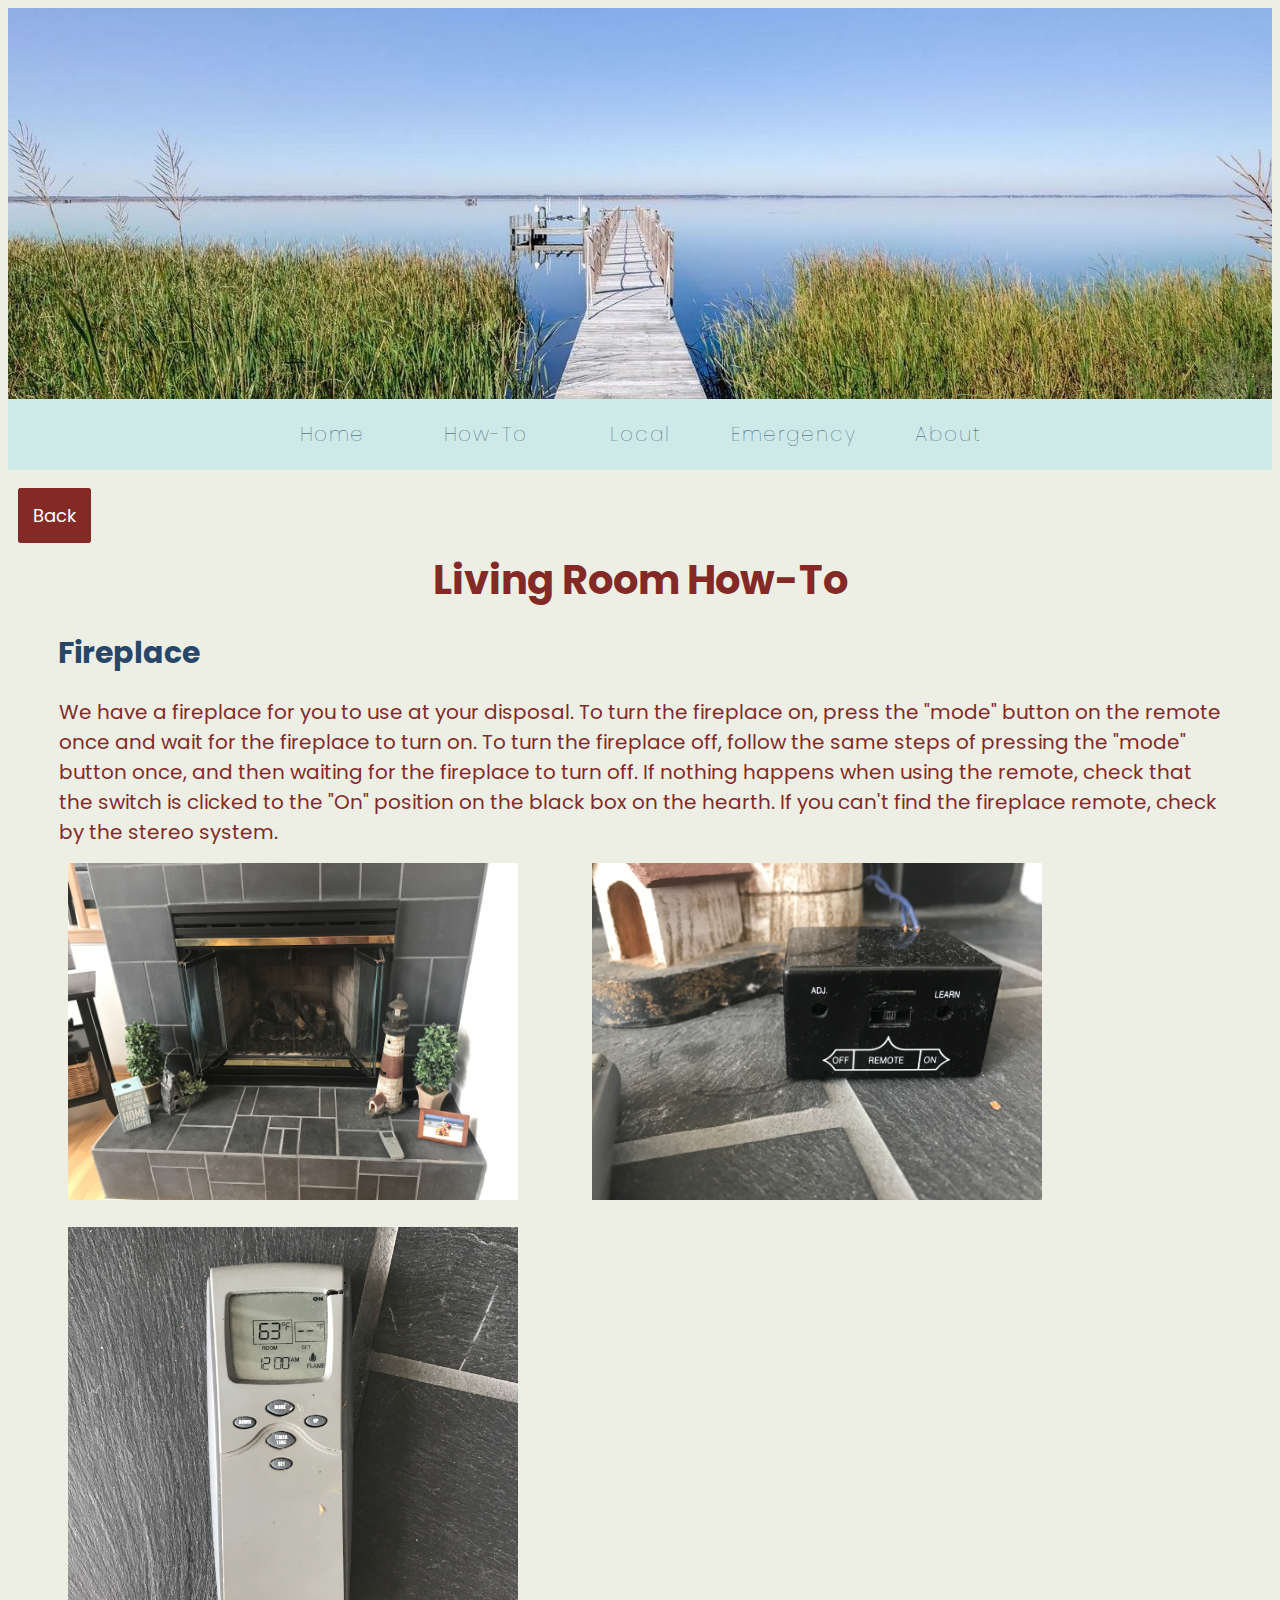
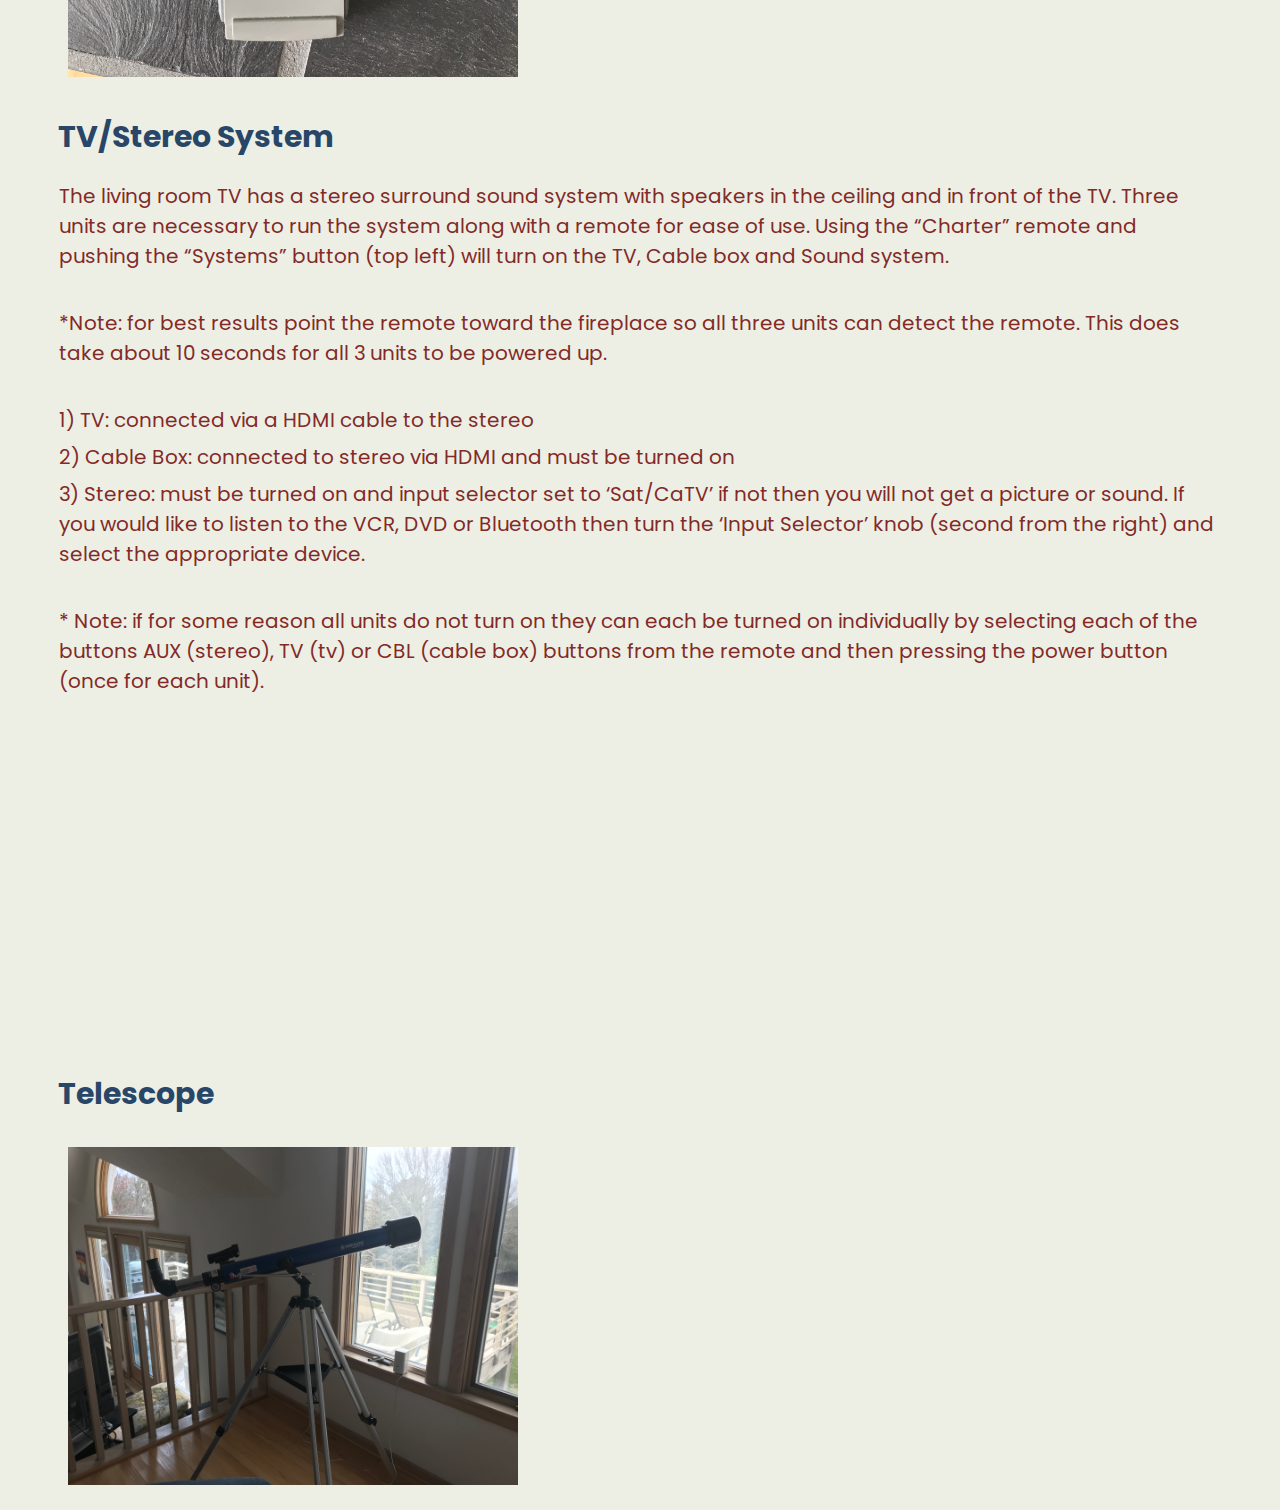
<file: LivingRoom.html>
<!DOCTYPE html>
<html>

<head>
    <Title>Sound's Great Living Room HowTo</Title>
    <link rel="stylesheet" type="text/css" href="css/style.css">
    <link rel="stylesheet" href="https://fonts.googleapis.com/css?family=Poppins">
</head>

<body>
    <div>
        <img id="banner" src="assets/Dock.jpeg" />
    </div>
    <header>
        <nav class="navigation">
            <ul>
                <li>
                    <a href="./index.html">Home</a>
                </li>
                <li>
                    <a href="./HowTo.html">How-To</a>
                </li>
                <li>
                    <a href="./Local.html">Local</a>
                </li>
                <li>
                    <a href="./Emergency.html">Emergency</a>
                </li>
                <li>
                    <a href="./About.html">About</a>
                </li>
            </ul>
        </nav>
    </header>
    <nav class="BackNavigation">
        <ul>
            <li>
                <a class="BNa" href="./HowTo.html">Back</a>
            </li>
        </ul>
    </nav>
    <h1>Living Room How-To</h1>
    <h2>Fireplace</h2>
    <p>We have a fireplace for you to use at your disposal. To turn the fireplace on, press the "mode" button on the remote
        once and wait for the fireplace to turn on. To turn the fireplace off, follow the same steps of pressing the "mode"
        button once, and then waiting for the fireplace to turn off. If nothing happens when using the remote, check that
        the switch is clicked to the "On" position on the black box on the hearth. If you can't find the fireplace remote,
        check by the stereo system. </p>

    <img id="HTimage" src="assets/IMG_7290.JPG" alt="Fireplace">
    <img id="HTimage" src="assets/IMG_7293.JPG" alt="Fireplace Box">
    <img id="HTimage" src="assets/IMG_7291.JPG" alt="Fireplace Remote">

    <h2>TV/Stereo System</h2>
    <p>The living room TV has a stereo surround sound system with speakers in the ceiling and in front of the TV. Three units
        are necessary to run the system along with a remote for ease of use. Using the “Charter” remote and pushing the “Systems”
        button (top left) will turn on the TV, Cable box and Sound system. </p>
    <br>
    <p>*Note: for best results point the remote toward the fireplace so all three units can detect the remote. This does take
        about 10 seconds for all 3 units to be powered up. </p>
    <br>
    <p>1) TV: connected via a HDMI cable to the stereo</p>
    <p>2) Cable Box: connected to stereo via HDMI and must be turned on </p>
    <p>3) Stereo: must be turned on and input selector set to ‘Sat/CaTV’ if not then you will not get a picture or sound. If
        you would like to listen to the VCR, DVD or Bluetooth then turn the ‘Input Selector’ knob (second from the right)
        and select the appropriate device. </p>
    <br>
    <p>* Note: if for some reason all units do not turn on they can each be turned on individually by selecting each of the
        buttons AUX (stereo), TV (tv) or CBL (cable box) buttons from the remote and then pressing the power button (once
        for each unit).</p>
    </p>
    <iframe width="560" height="315" src="https://www.youtube.com/embed/74X4bIZ6MY0" frameborder="0" allow="autoplay; encrypted-media"
        allowfullscreen></iframe>
    <h2>Telescope</h2>
    <img id="HTimage" src="assets/IMG_7284.JPG" alt="Telescope">
</body>

</html>
</file>
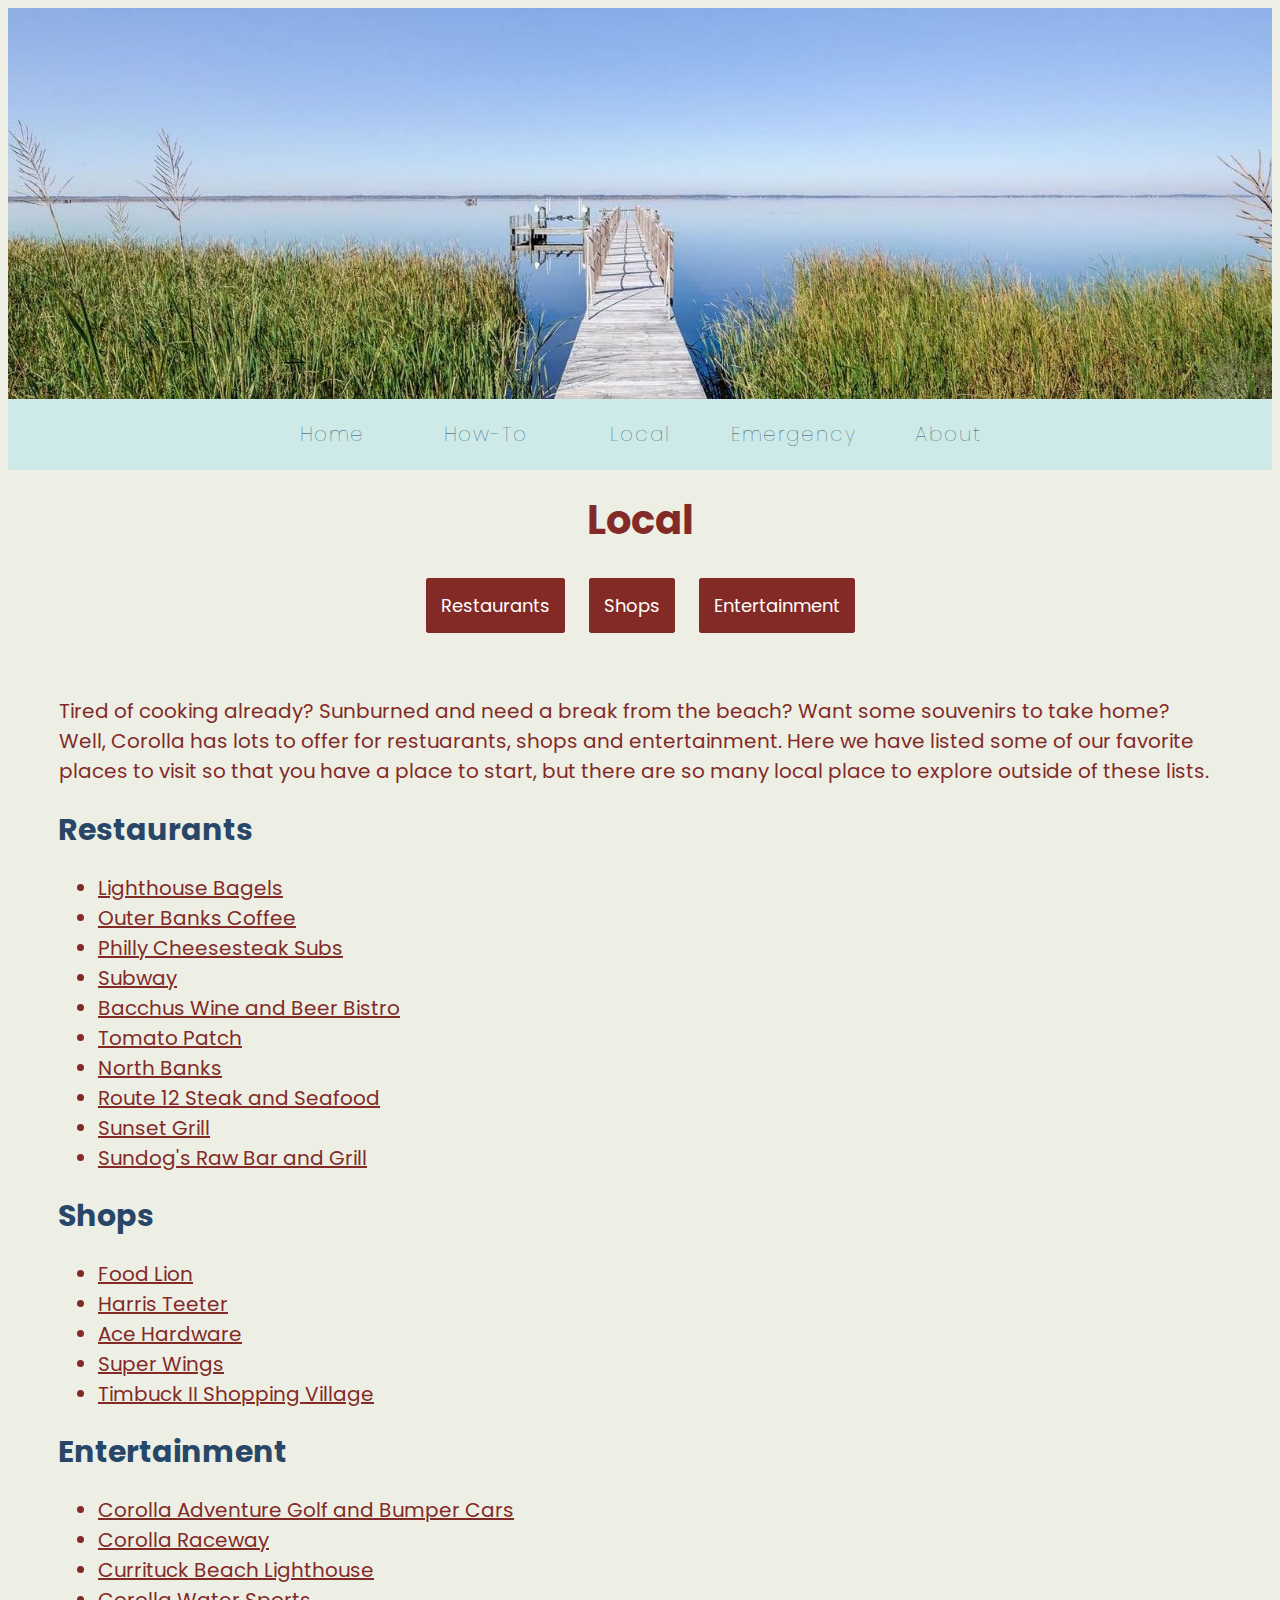
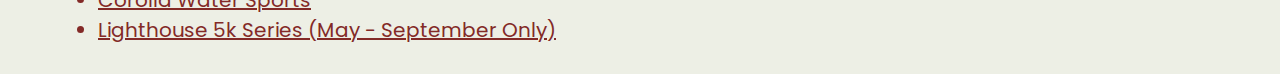
<file: Local.html>
<!DOCTYPE html>
<html>

<head>
    <Title>Sound's Great Local</Title>
    <link rel="stylesheet" type="text/css" href="css/style.css">
    <link rel="stylesheet" href="https://fonts.googleapis.com/css?family=Poppins">
</head>

<body>
    <div>
        <img id="banner" src="assets/Dock.jpeg" />
    </div>
    <header>
        <nav class="navigation">
            <ul>
                <li>
                    <a href="./index.html">Home</a>
                </li>
                <li>
                    <a href="./HowTo.html">How-To</a>
                </li>
                <li>
                    <a href="./Local.html">Local</a>
                </li>
                <li>
                    <a href="./Emergency.html">Emergency</a>
                </li>
                <li>
                    <a href="./About.html">About</a>
                </li>
            </ul>
        </nav>
    </header>
    <h1>Local</h1>
    <nav class="HTnavigation">
        <ul>
            <li>
                <a class="La" href="#restaurants">Restaurants</a>
            </li>
            <li>
                <a class="La" href="#shops">Shops</a>
            </li>
            <li>
                <a class="La" href="#entertainment">Entertainment</a>
            </li>
        </ul>
    </nav>
    <br />
    <br />
    <p>Tired of cooking already? Sunburned and need a break from the beach? Want some souvenirs to take home? Well, Corolla
        has lots to offer for restuarants, shops and entertainment. Here we have listed some of our favorite places to visit
        so that you have a place to start, but there are so many local place to explore outside of these lists.</p>
    <h2 id="restaurants">Restaurants</h2>
    <ul class="locallistshops">
        <li>
            <a href="https://lighthousebagels.com/">Lighthouse Bagels</a>
        </li>
        <li>
            <a href="http://www.obxcoffee.com/ ">Outer Banks Coffee</a>
        </li>
        <li>
            <a href="http://www.phillysteaksubscorolla.com/ ">Philly Cheesesteak Subs</a>
        </li>
        <li>
            <a href="https://www.google.com/maps?q=subway+corolla&rlz=1C5CHFA_enUS760US764&um=1&ie=UTF-8&sa=X&ved=0ahUKEwiW_-fO58PWAhWsKsAKHXeFBM4Q_AUICigB">Subway</a>
        </li>
        <a href=""></a>
        <li>
            <a href="http://bacchuswineandcheese.com/">Bacchus Wine and Beer Bistro</a>
        </li>
        <li>
            <a href="http://obxpizza.com/">Tomato Patch</a>
        </li>
        <li>
            <a href="http://www.northbanks.com/">North Banks</a>
        </li>
        <li>
            <a href="http://route12obx.com/">Route 12 Steak and Seafood</a>
        </li>
        <li>
            <a href="http://www.fishbonessunsetgrille.com/ ">Sunset Grill</a>
        </li>
        <li>
            <a href="http://sundogsrawbargrill.com/ ">Sundog's Raw Bar and Grill</a>
        </li>
    </ul>
    <h2 id="shops">Shops</h2>
    <ul class="locallistshops">
        <li>
            <a href="https://www.google.com/maps/place/Food+Lion/@36.3211281,-75.8194636,15.11z/data=!4m13!1m7!3m6!1s0x89a52c3ef96b2e77:0xa8bb5dc655e80ae5!2sCorolla,+NC+27927!3b1!8m2!3d36.3802879!4d-75.8307777!3m4!1s0x0:0x8a22eeb3fee58cd1!8m2!3d36.3278474!4d-75.815607">Food Lion</a>
        </li>
        <li>
            <a href="https://www.google.com/maps/place/Harris+Teeter/@36.3030713,-75.8086548,17z/data=!3m1!4b1!4m5!3m4!1s0x89a528cc9a1d44af:0xf3667eb3dcaf3d2f!8m2!3d36.303067!4d-75.8064661">Harris Teeter</a>
        </li>
        <li>
            <a href="https://www.google.com/maps/place/Ace+Hardware/@36.3299203,-75.8170294,18.77z/data=!4m12!1m6!3m5!1s0x89a528cc9a1d44af:0xf3667eb3dcaf3d2f!2sHarris+Teeter!8m2!3d36.303067!4d-75.8064661!3m4!1s0x0:0xa849a17f714909b3!8m2!3d36.3302173!4d-75.8167744">Ace Hardware</a>
        </li>
        <li>
            <a href="https://www.google.com/maps/place/Super+Wings/@36.3299203,-75.8170294,18.77z/data=!4m12!1m6!3m5!1s0x89a528cc9a1d44af:0xf3667eb3dcaf3d2f!2sHarris+Teeter!8m2!3d36.303067!4d-75.8064661!3m4!1s0x0:0x950e4353fcbc2fb!8m2!3d36.3296971!4d-75.816806">Super Wings</a>
        </li>
        <li>
            <a href="https://www.google.com/maps/place/Timbuck+II+Shopping+Village/@36.3252061,-75.8197145,17z/data=!3m1!4b1!4m5!3m4!1s0x89a52ed749bdb1af:0xa9e9a39d282d872c!8m2!3d36.3252035!4d-75.8184086">Timbuck II Shopping Village</a>
        </li>
    </ul>
    <h2 id="entertainment">Entertainment</h2>
    <ul class="locallistshops">
        <li>
            <a href="https://www.facebook.com/pg/CorollaAdventureGolfAndBumperCars/about/?ref=page_internal">Corolla Adventure Golf and Bumper Cars</a>
        </li>
        <li>
            <a href="http://corollaraceway.com/">Corolla Raceway</a>
        </li>
        <li>
            <a href="http://www.currituckbeachlight.com/">Currituck Beach Lighthouse</a>
        </li>
        <li>
            <a href="http://www.corollawatersports.com/">Corolla Water Sports</a>
        </li>
        <li>
            <a href="http://www.theobxrunningcompany.com/lighthouse-5k-run-corolla-outer-banks.html">Lighthouse 5k Series (May - September Only)</a>
        </li>
    </ul>
</body>

</html>
</file>
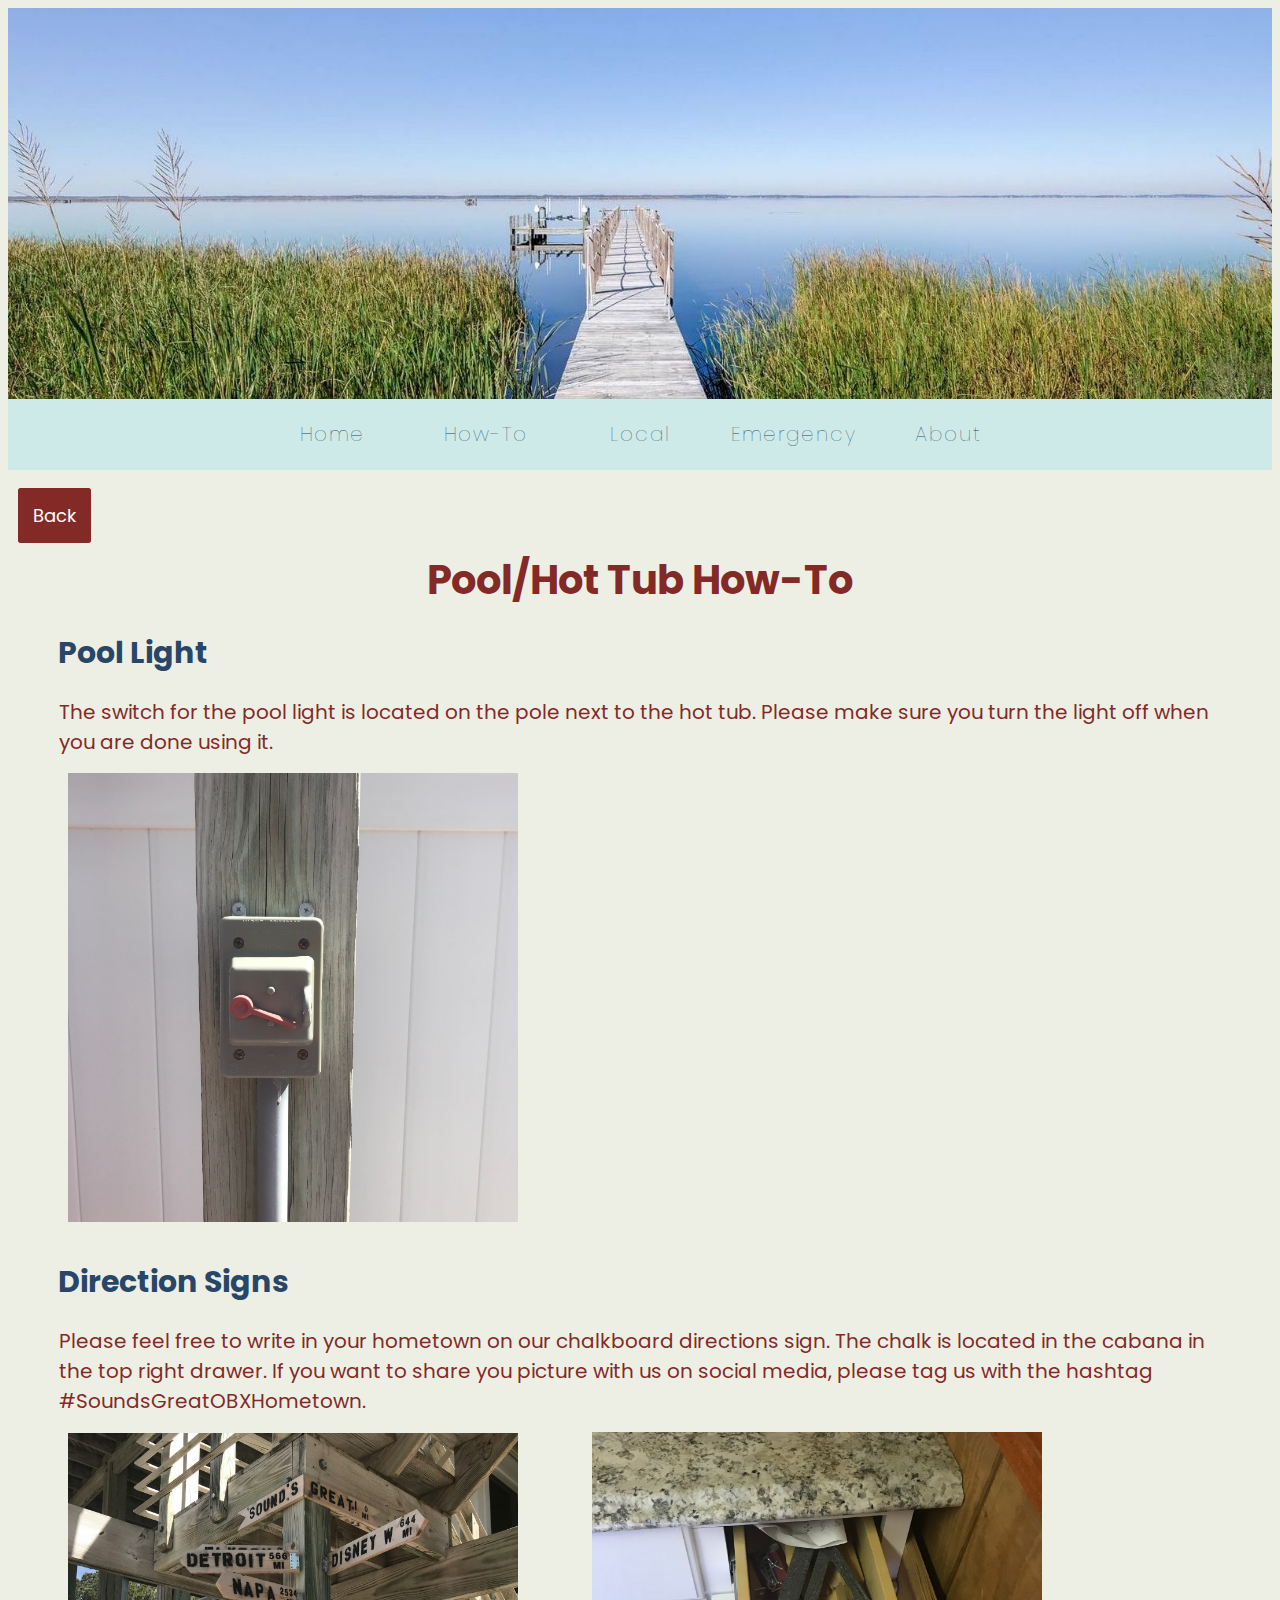
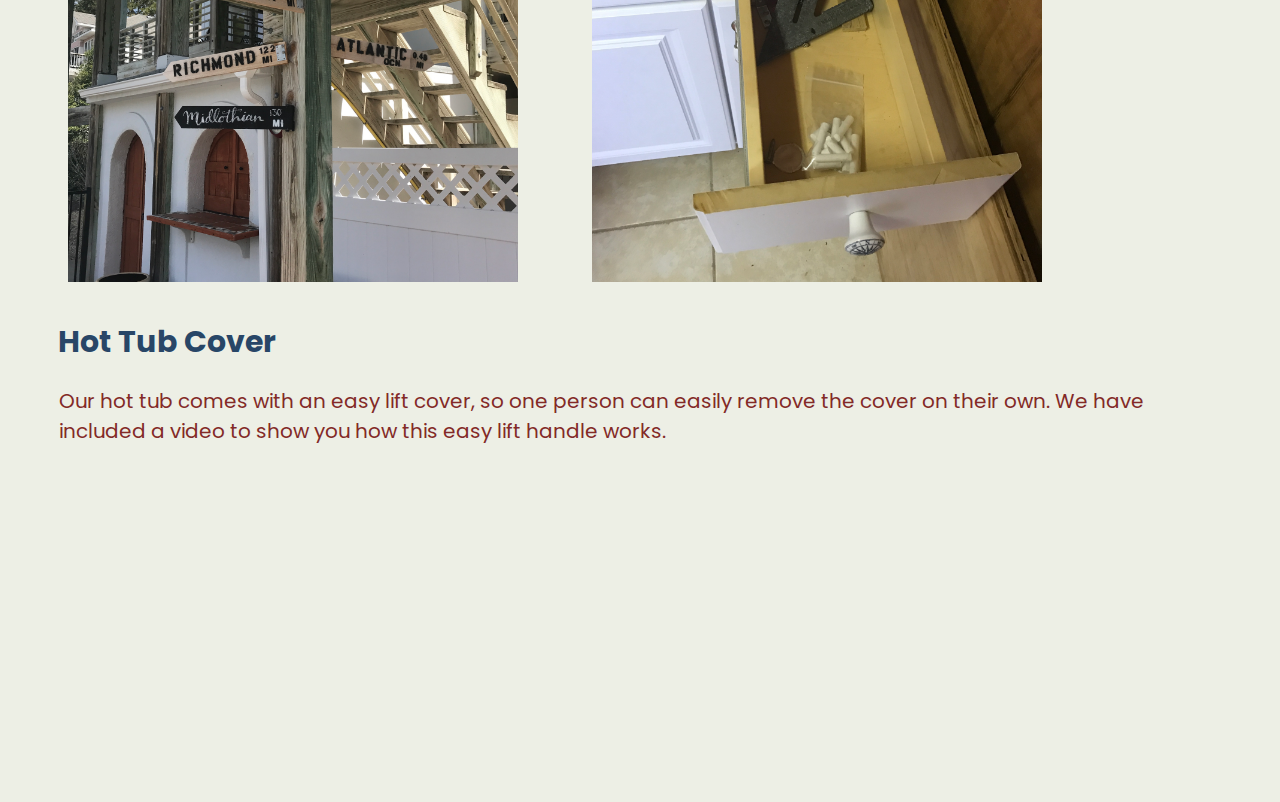
<file: Pool.html>
<!DOCTYPE html>
<html>

<head>
    <Title>Sound's Great Pool HowTo</Title>
    <link rel="stylesheet" type="text/css" href="css/style.css">
    <link rel="stylesheet" href="https://fonts.googleapis.com/css?family=Poppins">
</head>

<body>
    <div>
        <img id="banner" src="assets/Dock.jpeg" />
    </div>
    <header>
        <nav class="navigation">
            <ul>
                <li>
                    <a href="./index.html">Home</a>
                </li>
                <li>
                    <a href="./HowTo.html">How-To</a>
                </li>
                <li>
                    <a href="./Local.html">Local</a>
                </li>
                <li>
                    <a href="./Emergency.html">Emergency</a>
                </li>
                <li>
                    <a href="./About.html">About</a>
                </li>
            </ul>
        </nav>
    </header>
    <nav class="BackNavigation">
        <ul>
            <li>
                <a class="BNa" href="./HowTo.html">Back</a>
            </li>
        </ul>
    </nav>
    <h1>Pool/Hot Tub How-To</h1>
    <h2>Pool Light</h2>
    <p>The switch for the pool light is located on the pole next to the hot tub. Please make sure you turn the light off when
        you are done using it.</p>
    <img id="HTimage" src="assets/IMG_7319.JPG" alt="Pool Light Switch">
    <h2>Direction Signs</h2>
    <p>Please feel free to write in your hometown on our chalkboard directions sign. The chalk is located in the cabana in the
        top right drawer. If you want to share you picture with us on social media, please tag us with the hashtag #SoundsGreatOBXHometown.</p>
    <img id="HTimage" src="assets/IMG_7307.JPG" alt="Direction Sign">
    <img id="HTimage" src="assets/IMG_7315.JPG" alt="Chalk">
    <h2>Hot Tub Cover</h2>
    <p>Our hot tub comes with an easy lift cover, so one person can easily remove the cover on their own. We have included a
        video to show you how this easy lift handle works.</p>

    <iframe width="560" height="315" src="https://www.youtube.com/embed/xxXnH3fAgtA" frameborder="0" allow="autoplay; encrypted-media"
        allowfullscreen></iframe>

    <iframe width="560" height="315" src="https://www.youtube.com/embed/345rOtKThyQ" frameborder="0" allow="autoplay; encrypted-media"
        allowfullscreen></iframe>
</body>

</html>
</file>
<file: css/style.css>
body{
    font-family: Poppins;
    background-color: #EDEFE5;
}
#banner {
    max-height: 100%;
    width: 100%;
    overflow: hidden;
    display: block;
    margin-left: auto;
    margin-right: auto; 
  }
.top {
    font-family: Poppins;
    font-size: 20px;
    color: #832A27;
    text-align: center;
    padding: 1px;
    margin: 4px;
}

.navigation ul{
    margin:0;
    padding: 0;
    text-align: center;
}

.navigation li{
    font-weight: 100;
    font-size: 20px;
    font-style: uppercase;
    font-family: Poppins;
    color: #284667;
    background-color: #CDEAE8;
    letter-spacing: 2px;
    Padding-top: 20px;
    text-align: center;
    display: inline-block;
    width: 150px;
    height: 50px;
}

a{
    color: #284667;
    text-decoration: none;
}

.navigation a:hover{
    background-color: #284667;
    color: #CDEAE8;
    opacity: 1;
    height: 50px;
}

header{
    background-color: #CDEAE8;
    border-bottom: 1px solid #CDEAE8;
    width: 100%;
}

h1{
    color: #832A27;
    margin: 20px 50px;
    text-align: center;
    font-size: 40px;
}

p{
    font-family: Poppins;
    font-size: 20px;
    color: #832A27;
    padding: 1px;
    margin: 5px 50px;
}

.HTnavigation ul{
    margin:0;
    padding: 0;
    text-align: center;
}

.HTnavigation li{
    font-size: 20px;
    font-style: uppercase;
    font-family: Poppins;
    Padding-top: 20px;
    padding-bottom: 20px;
    text-align: center;
    display: inline-block;
}

.HTa{
    background-color: #832A27;
    border: 1px solid #832A27;
    border-radius: 3px;
    margin: 10px;
    padding: 14px;
    color: white;
    text-decoration: none;
    min-width: 60px;
}

.myLi {
    margin: 8px;
}

.La a:hover{
    color:#284667;
}

#IMGhome{
    height: 50%;
    width: 50%;
    margin: 25px;
    display: block;
    margin-left: auto;
    margin-right: auto; 
}

.Contact{
    color: #284667;
    margin: 1px;
    text-align: center;
    font-size: 28px;
    font-weight: normal;
}

.OBBContact{
    text-align: center;
}

.La{
    background-color: #832A27;
    border: 1px solid #832A27;
    border-radius: 3px;
    margin: 10px;
    padding: 14px;
    color: white;
    text-decoration: none;
    font-size: 18px;
}

h2{
    color: #284667;
    margin: 20px 50px;
    font-size: 30px; 
}

.locallistshops p{
    font-size: 18px;
    color: #284667;
}

.locallistshops li{
    color: #832A27;
    margin-left: 50px;
    font-size: 20px;
}
.locallistshops a{
    color: #832A27;
    padding-bottom: 30px; 
    text-decoration: underline;
}

#HTimage{
    display: inline-block;
    max-width: 450px;
    height: auto;
    padding: 10px;
    margin-left: 50px;
}

.HTvideo{
    margin: 20px;
}

.BackNavigation ul{
    margin-top: 30px;
    padding: 0;
    text-align: Left;
}

.BackNavigation li{
    font-size: 20px;
    font-style: uppercase;
    font-family: Poppins;
    Padding-top: 100px;
    text-align: center;
    display: inline;
}

.BNa{
    background-color: #832A27;
    border: 1px solid #832A27;
    border-radius: 3px;
    margin: 10px;
    padding: 14px;
    color: white;
    text-decoration: none;
    font-size: 18px;
}

iframe{
    margin-left: 50px;
    padding: 10px;
}
</file>
